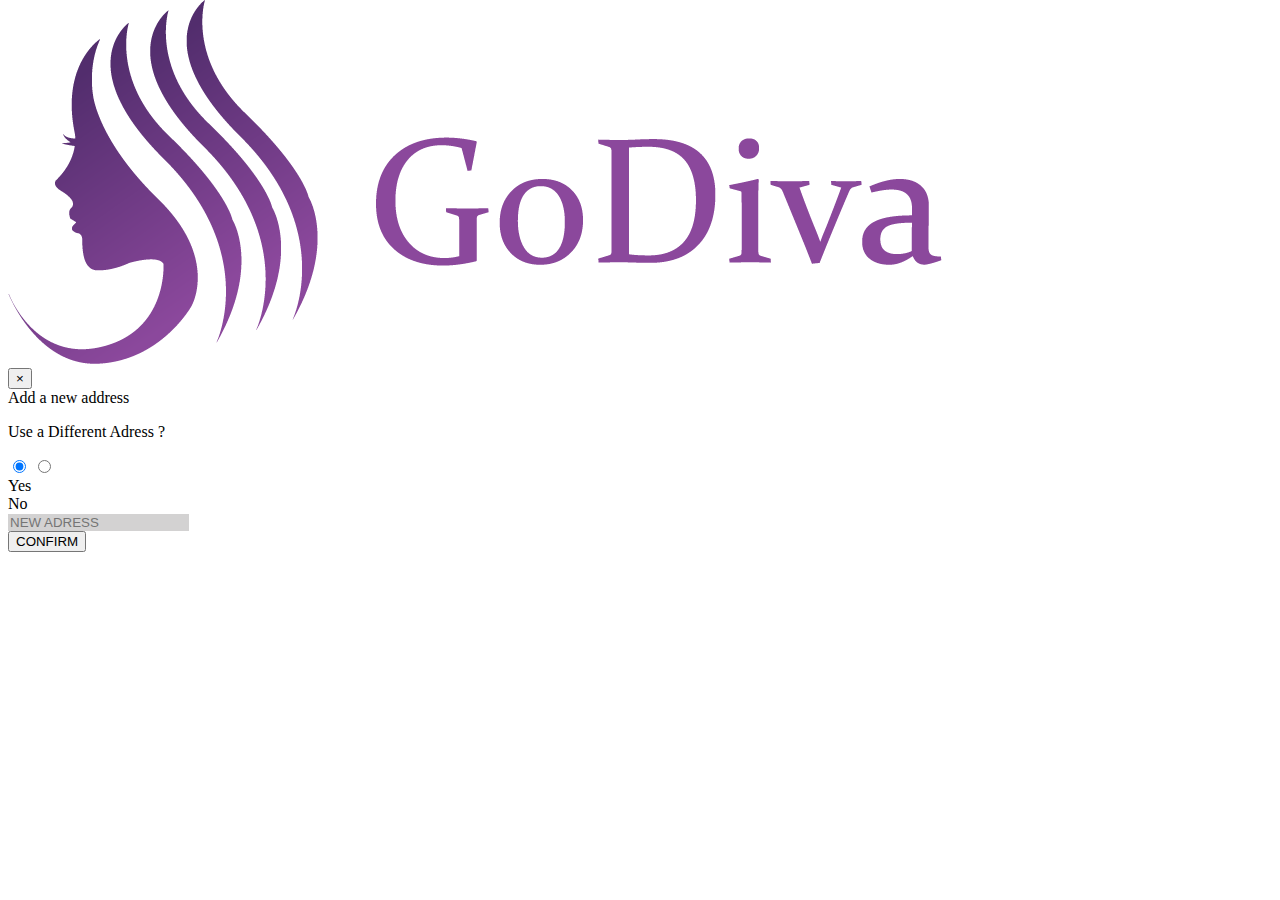
<file: index.html>
<!DOCTYPE html>
<html lang="en">
<head>
    <meta charset="UTF-8">
    <meta http-equiv="X-UA-Compatible" content="IE=edge">
    <meta name="viewport" content="width=device-width, initial-scale=1.0">
    <link rel="stylesheet" href="style.css">
    <title>Document</title>
</head>
<body>

    <div class="background">
        <div class="container">
          <div class="screen">
            <div class="screen-header">
              <div class="screen-header-left">
                <img src="logo.png" alt="">
              </div>
              <div class="screen-header-right">
                <BUTTon id="cancel">×</BUTTon>
              </div>
            </div>
            <div class="screen-body">
              <div class="screen-body-item left">
                <div class="app-title">
                  <span>Add a new address</span>
                </div>
                
              </div>
              <div class="screen-body-item">
                <div class="app-form">
                    
               <form action="">
                <p>Use a Different Adress ?</p>
                
                

                <div class="wrapper">
                  <input type="radio" name="select" id="option-1" checked>
                  <input type="radio" name="select" id="option-2">
                  <label for="option-1" class="option option-1">
                    <div class="dot"></div>
                    <span id="stu">Yes</span>
                  </label>
                  <label for="option-2" class="option option-2">
                    <div class="dot"></div>
                    <span id="teach">No</span>
                  </label>
                </div>
                  
                  <div class="app-form-group">
                    <input class="app-form-control" placeholder="NEW ADRESS">
                  </div>
                  
                 
                
                  <div class="app-form-group buttons">
                    <button class="app-form-button">CONFIRM</button>
                  </div>
                </form>
                </div>
              </div>
            </div>
          </div>
         
        </div>
      </div>






    
</body>
</html>
</file>
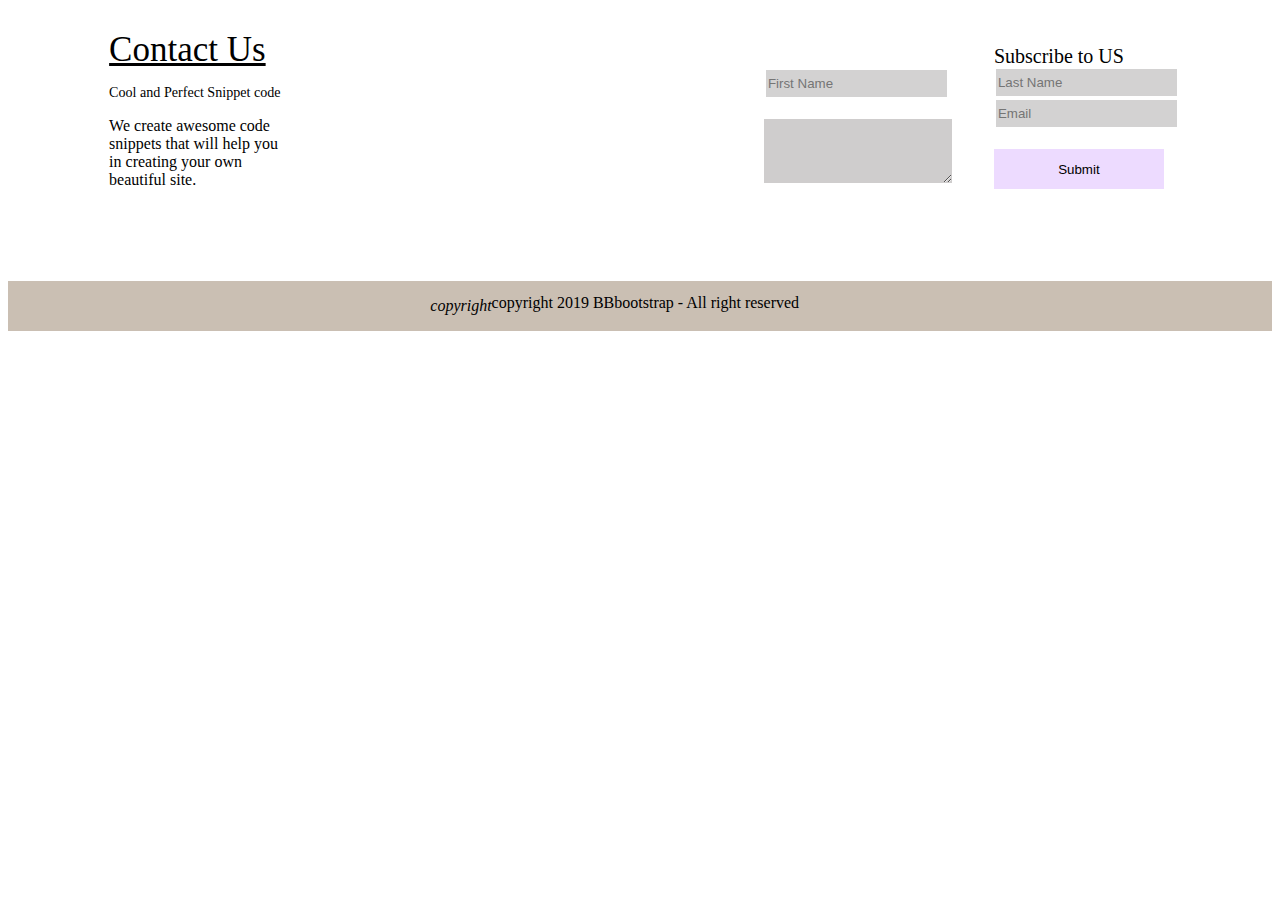
<file: footer.html>
<!DOCTYPE html>
<html lang="en">
<head>
    <meta charset="UTF-8">
    <meta http-equiv="X-UA-Compatible" content="IE=edge">
    <meta name="viewport" content="width=device-width, initial-scale=1.0">
    <link rel="stylesheet" href="style.css">
    <title>Document</title>

</head>
<body>
    

    <footer>
        <div id="container">
            <div id="part1">
                <div id="companyinfo"> <a id="sitelink" href="#"  style="color: black;">Contact Us</a>
                    <p id="title" style="color: black;">Cool and Perfect Snippet code</p>
                    <p id="detail" style="color: black;">We create awesome code snippets that will help you in creating your own beautiful site. </p>
                </div>
                <div id="explore">
                </div>
                <div id="visit">
    
    
                </div>
                <div id="legal">
                  
                </div>
                <div id="subscribe">
                    <p id="txt4" style="color: black;">Subscribe to US</p>
                    <form>
                        <div id="Message">
                            <input id="email" type="email" placeholder="First Name">
                            <br>
                            <textarea rows="4" cols="21" name="comment"></textarea>
                        </div>
                        <div id="information">
                            <input id="email" type="email" placeholder="Last Name">
                            <input id="email" type="email" placeholder="Email">
                            <input id="Submit" type="submit" value="Submit" style="background-color: #EDDBFF;">
                        </div>
                    </form>
                    <a class="waves-effect waves-light btn"></a>
                </div>
            </div>
            <div id="part2">
                <p id="txt6"  style="color: black; text-align: center;" > <i class="material-icons tiny"> copyright</i>copyright 2019 BBbootstrap - All right reserved</p>
            </div>
        </div>
    </footer>
    
    
    












</body>
</html>
</file>
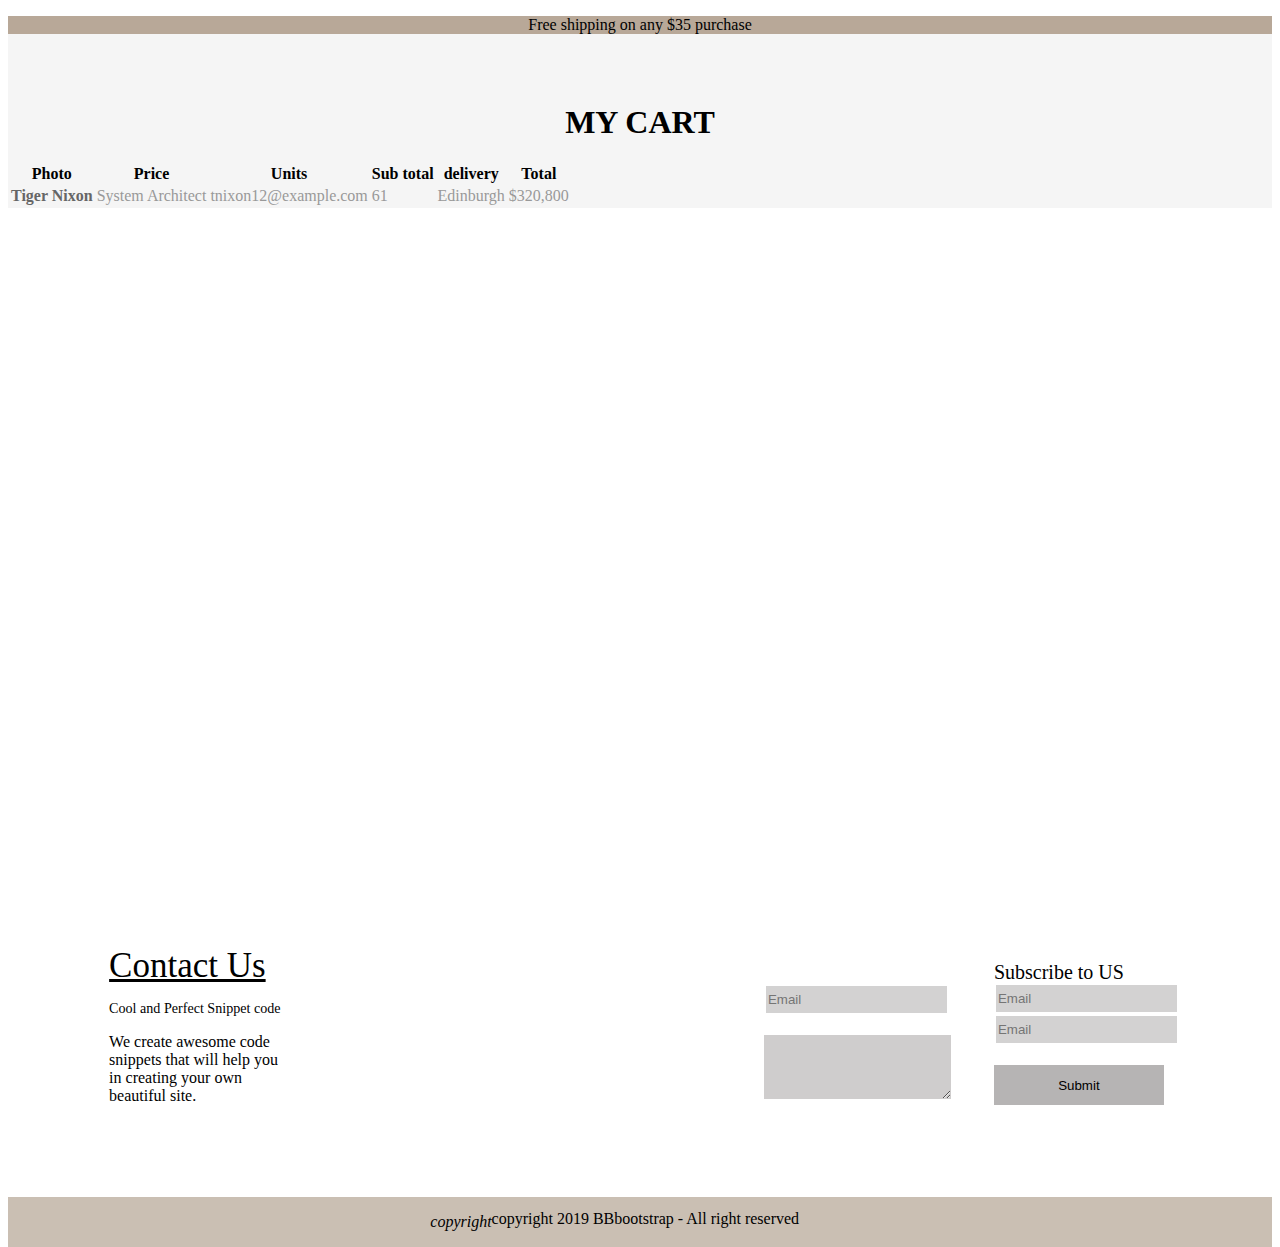
<file: myCartPage.html>
<!DOCTYPE html>
<html lang="en">
<head>
    <meta charset="UTF-8">
    <meta http-equiv="X-UA-Compatible" content="IE=edge">
    <meta name="viewport" content="width=device-width, initial-scale=1.0">
    <!-- CSS only -->
<link href="https://cdn.jsdelivr.net/npm/bootstrap@5.1.3/dist/css/bootstrap.min.css" rel="stylesheet" integrity="sha384-1BmE4kWBq78iYhFldvKuhfTAU6auU8tT94WrHftjDbrCEXSU1oBoqyl2QvZ6jIW3" crossorigin="anonymous">
    <link rel="stylesheet" href="style.css">
    <title>Document</title>
</head>
<body>
    

    <section class="intro">
        
        <div class="gradient-custom-1 h-100">
            <div class="firstdiv">
                <p>Free shipping on any $35 purchase</p>
            </div>
            <h1 style="text-align: center; margin-top: 70px;">MY CART <i class="fa-solid fa-cart-shopping-fast"></i></h1>

          <div class="mask d-flex align-items-center h-100">
              
            <div class="container">
              <div class="row justify-content-center">
                <div class="col-12">
                  <div class="table-responsive bg-white">
                    <table class="table mb-0">
                      <thead>
                        <tr>
                          <th scope="col">Photo</th>
                          <th scope="col">Price</th>
                          <th scope="col">Units</th>
                          <th scope="col">Sub total</th>
                          <th scope="col">delivery</th>
                          <th scope="col">Total</th>
                        </tr>
                      </thead>
                      <tbody>
                        <tr>
                          <th scope="row" style="color: #666666;">Tiger Nixon</th>
                          <td>System Architect</td>
                          <td>tnixon12@example.com</td>
                          <td>61</td>
                          <td>Edinburgh</td>
                          <td>$320,800</td>
                        </tr>


                      </tbody>
                    </table>
                  </div>
                </div>
              </div>
            </div>
          </div>
        </div>
      </section>

      <footer>
        <div id="container">
            <div id="part1">
                <div id="companyinfo"> <a id="sitelink" href="#"  style="color: black;">Contact Us</a>
                    <p id="title" style="color: black;">Cool and Perfect Snippet code</p>
                    <p id="detail" style="color: black;">We create awesome code snippets that will help you in creating your own beautiful site. </p>
                </div>
                <div id="explore">
                </div>
                <div id="visit">
    
    
                </div>
                <div id="legal">
                  
                </div>
                <div id="subscribe">
                    <p id="txt4" style="color: black;">Subscribe to US</p>
                    <form> <div id="Message"> <input id="email" type="email" placeholder="Email"> <br> <textarea rows="4" cols="21" name="comment"> </textarea> </div> <div id="information"> <input id="email" type="email" placeholder="Email"> <input id="email" type="email" placeholder="Email">  <input id="Submit" type="submit" value="Submit" ></div> </form> <a class="waves-effect waves-light btn"></a>
                </div>
            </div>
            <div id="part2">
                <p id="txt6"  style="color: black; text-align: center;" ><i class="material-icons tiny"> copyright</i>copyright 2019 BBbootstrap - All right reserved</p>
            </div>
        </div>
    </footer>

</body>
</html>
</file>
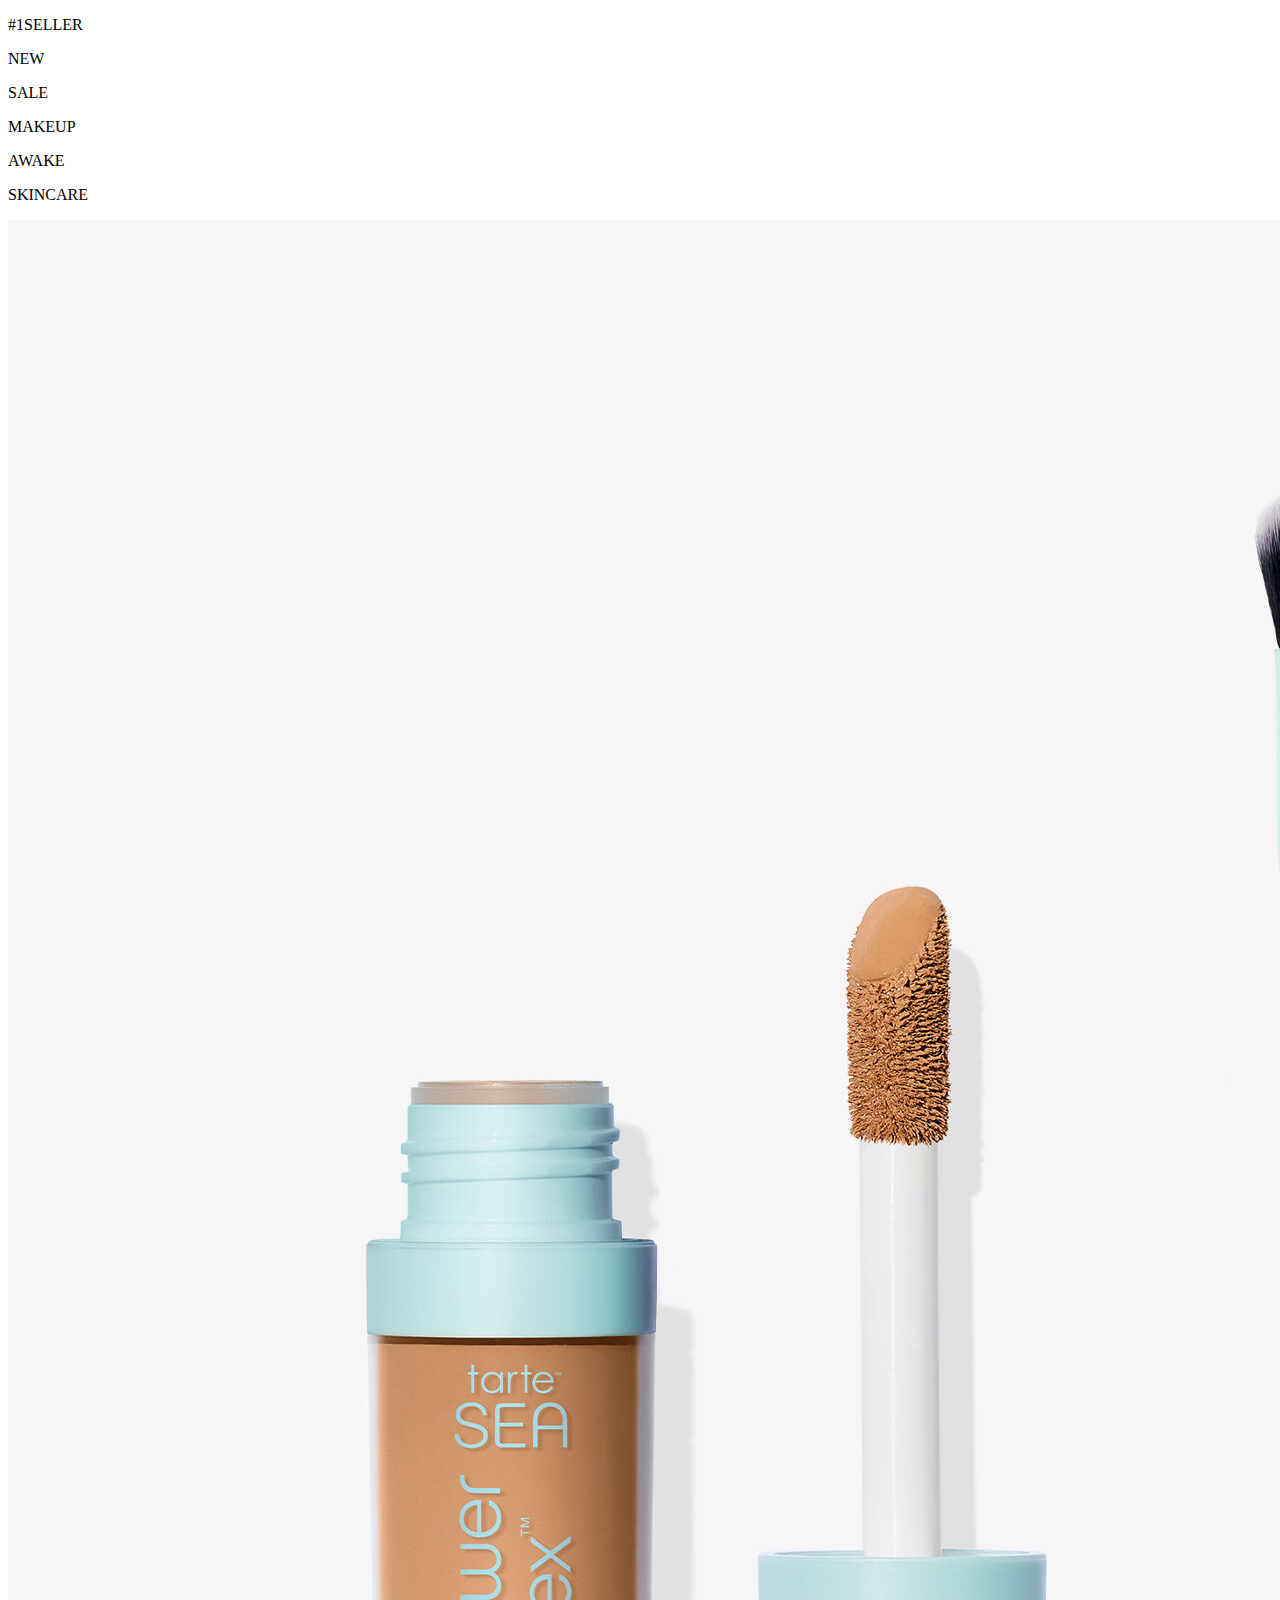
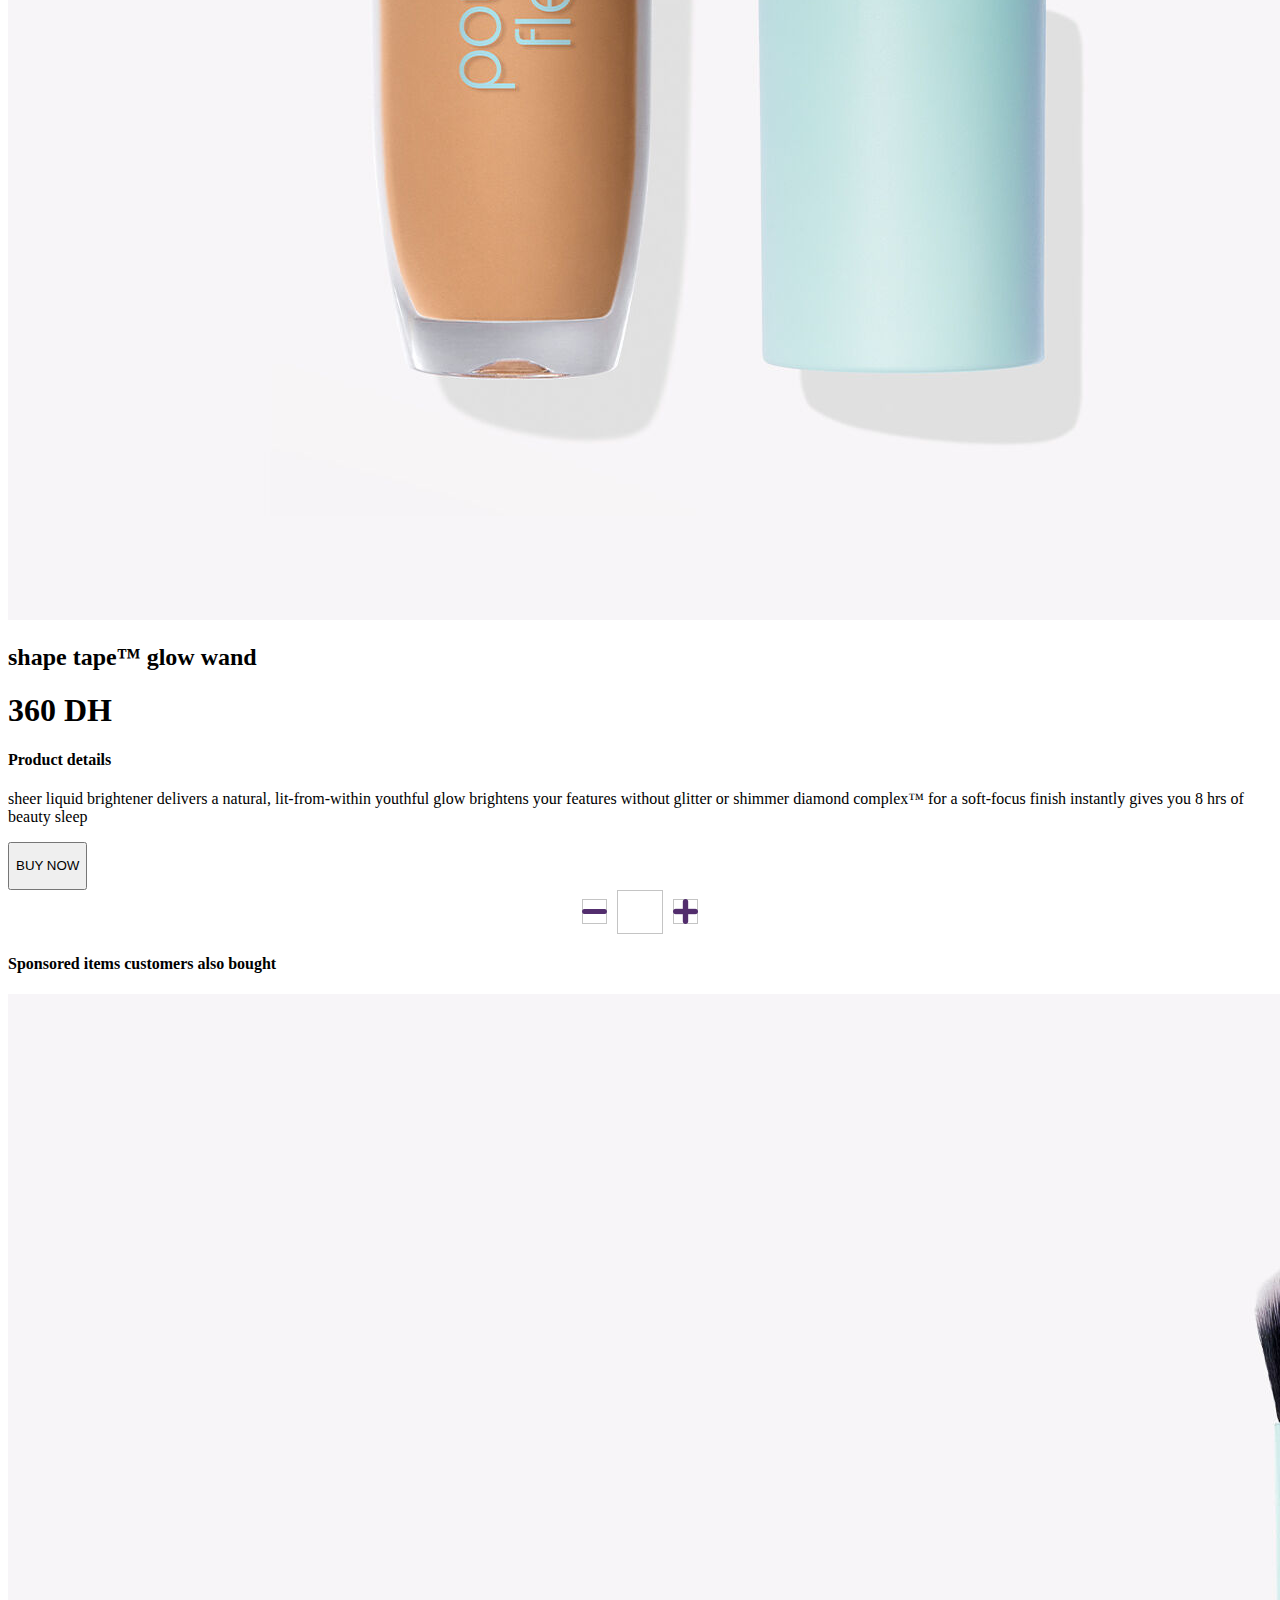
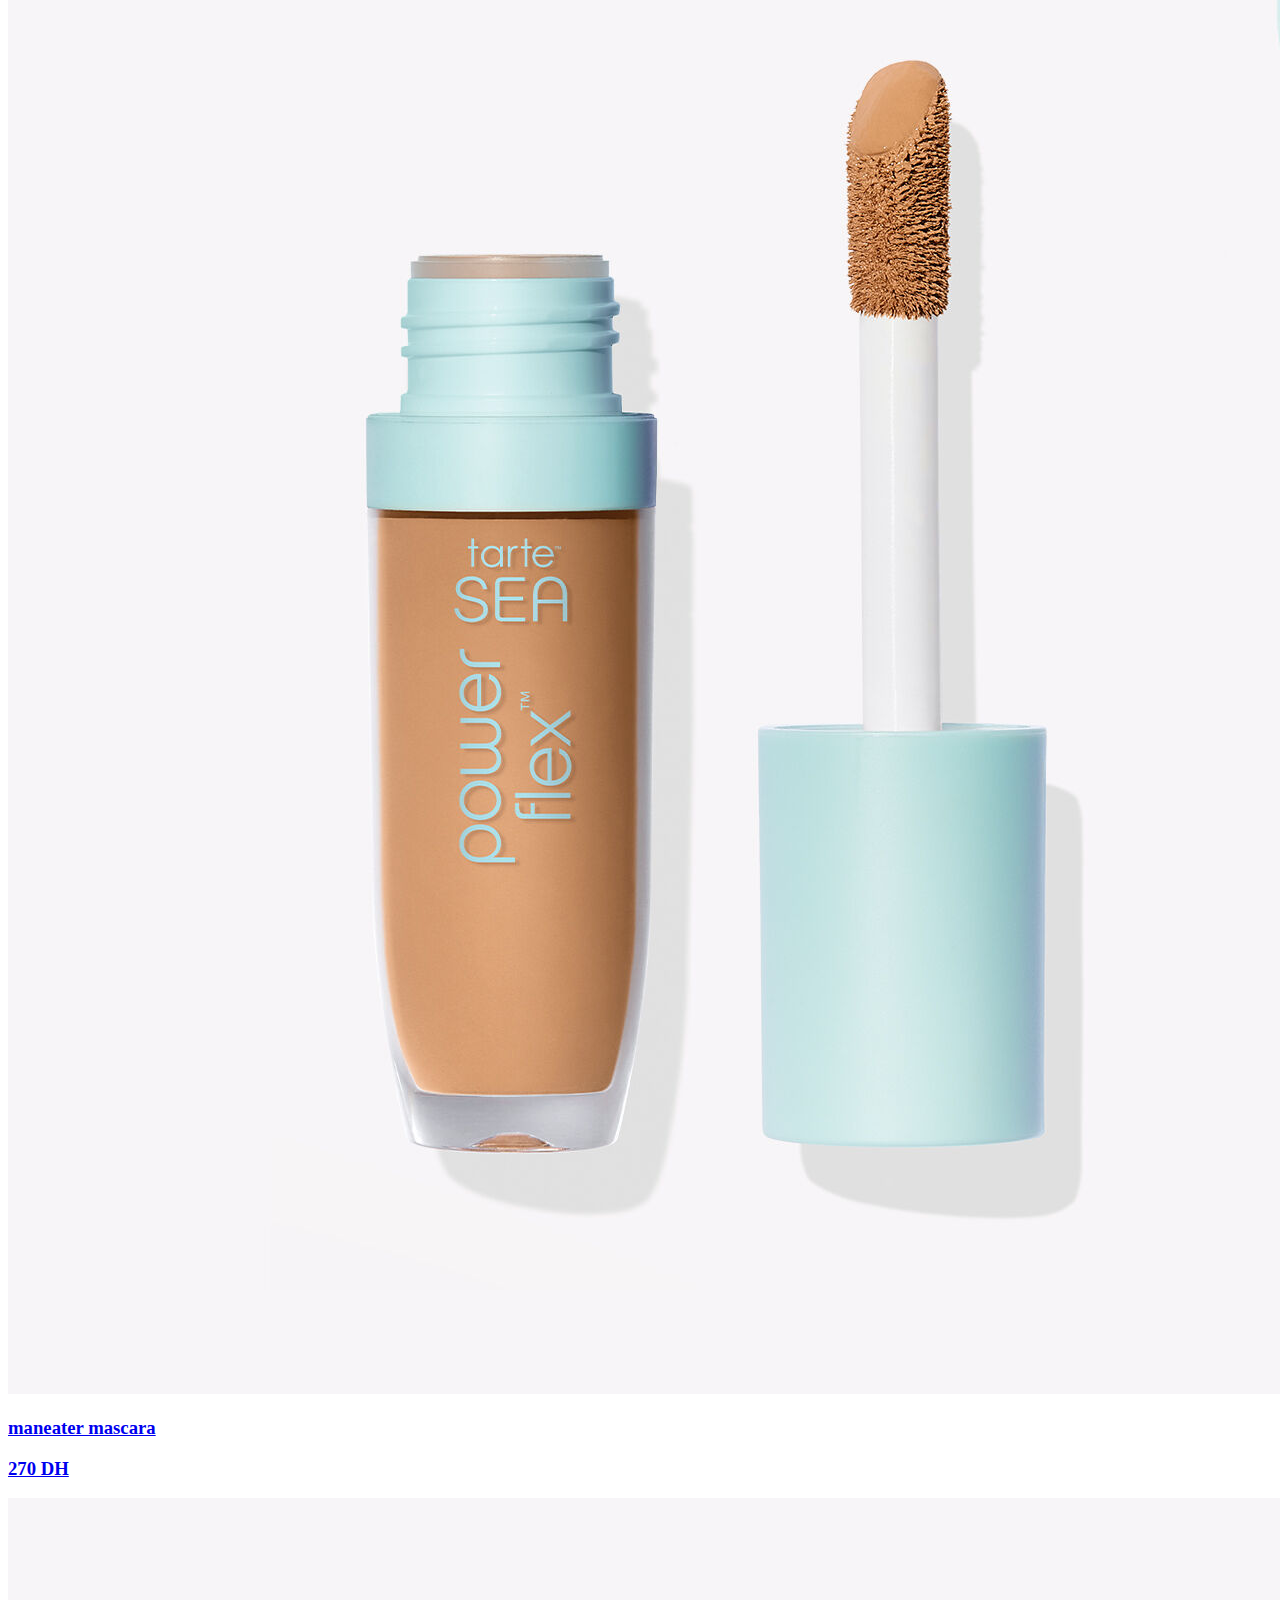
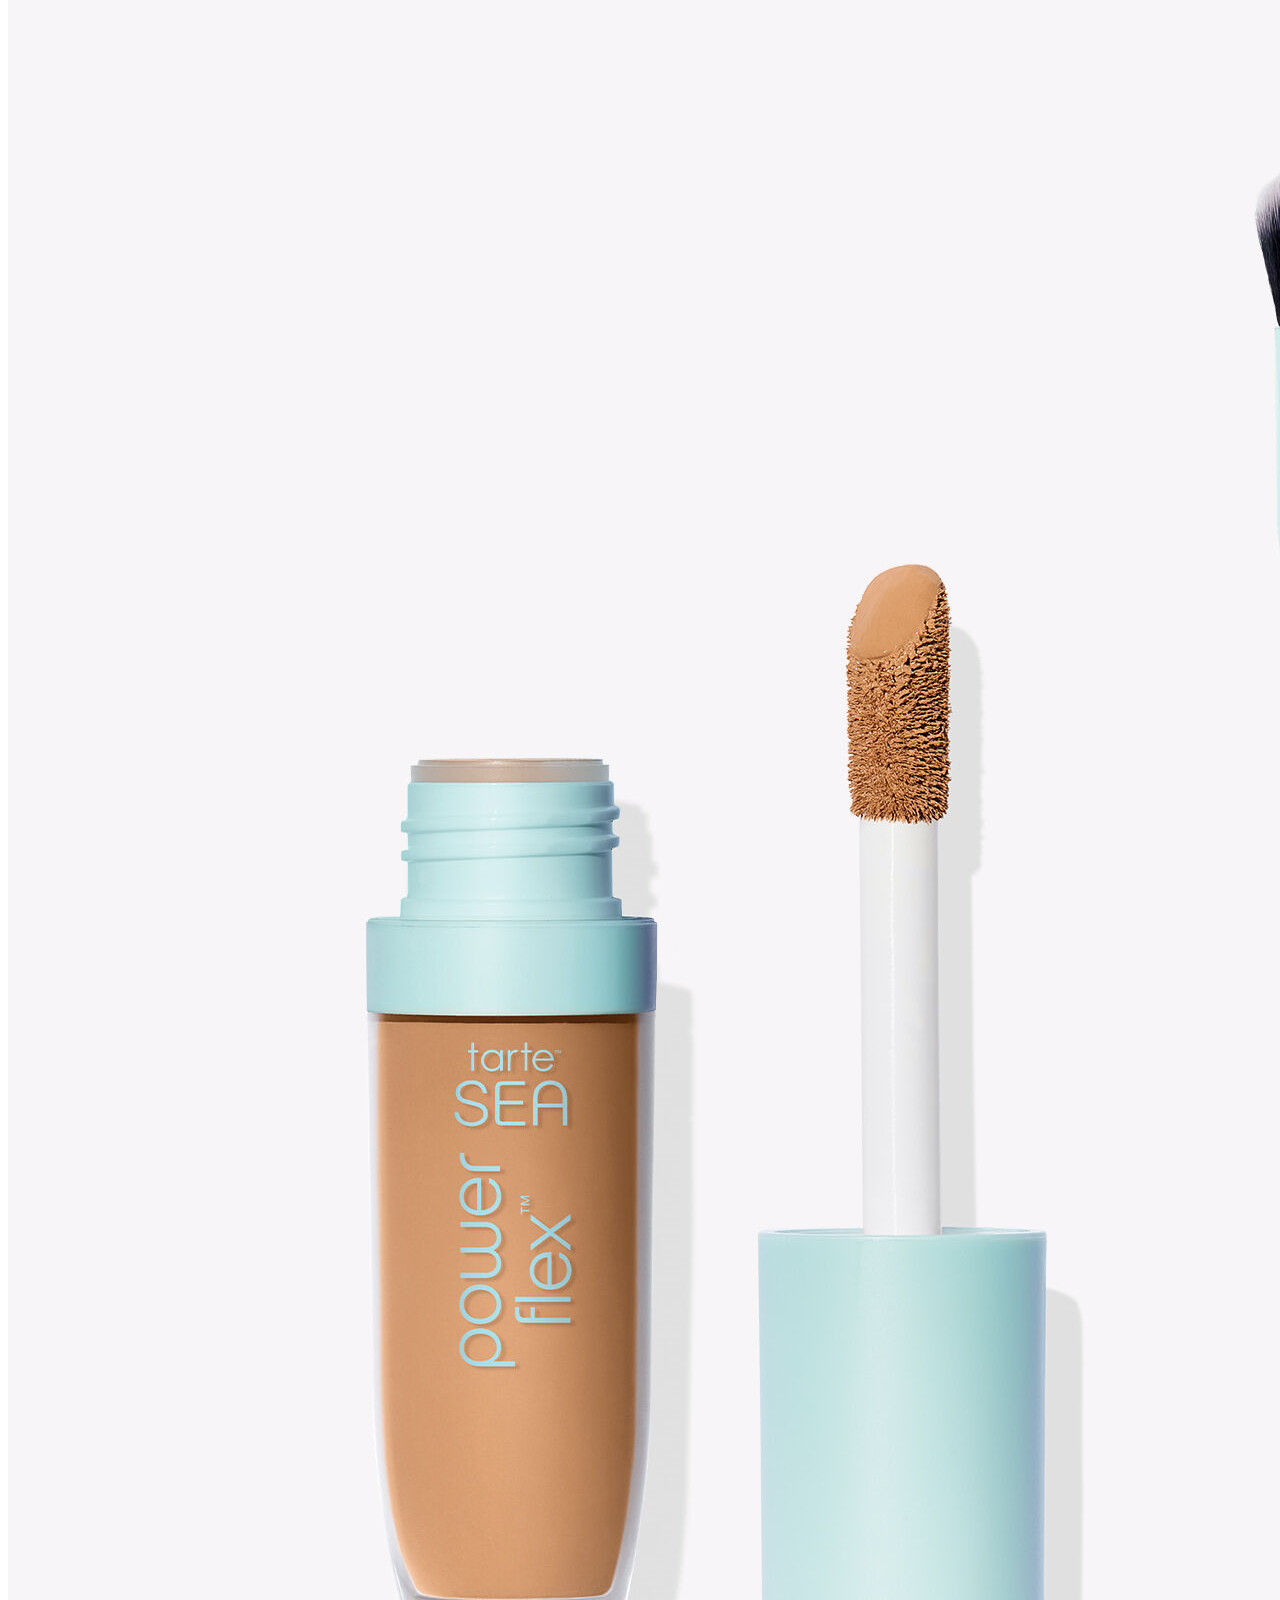
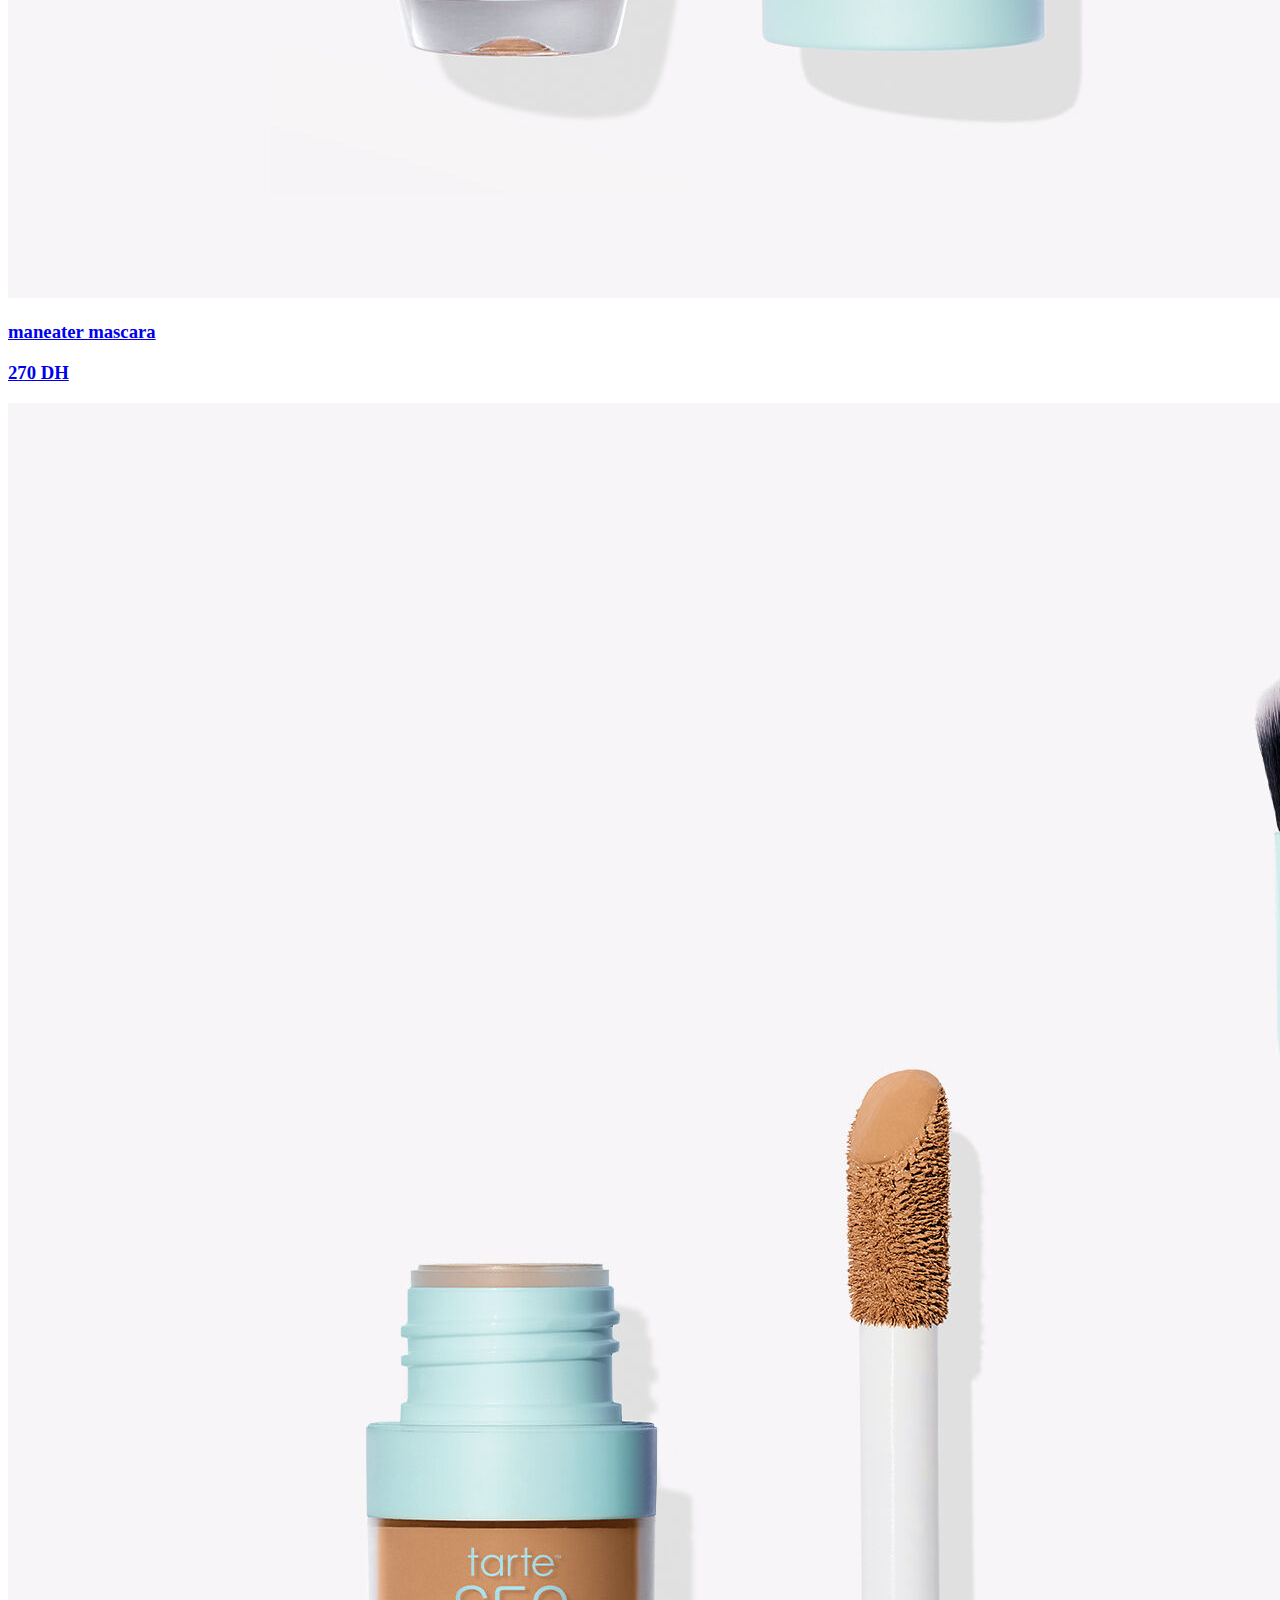
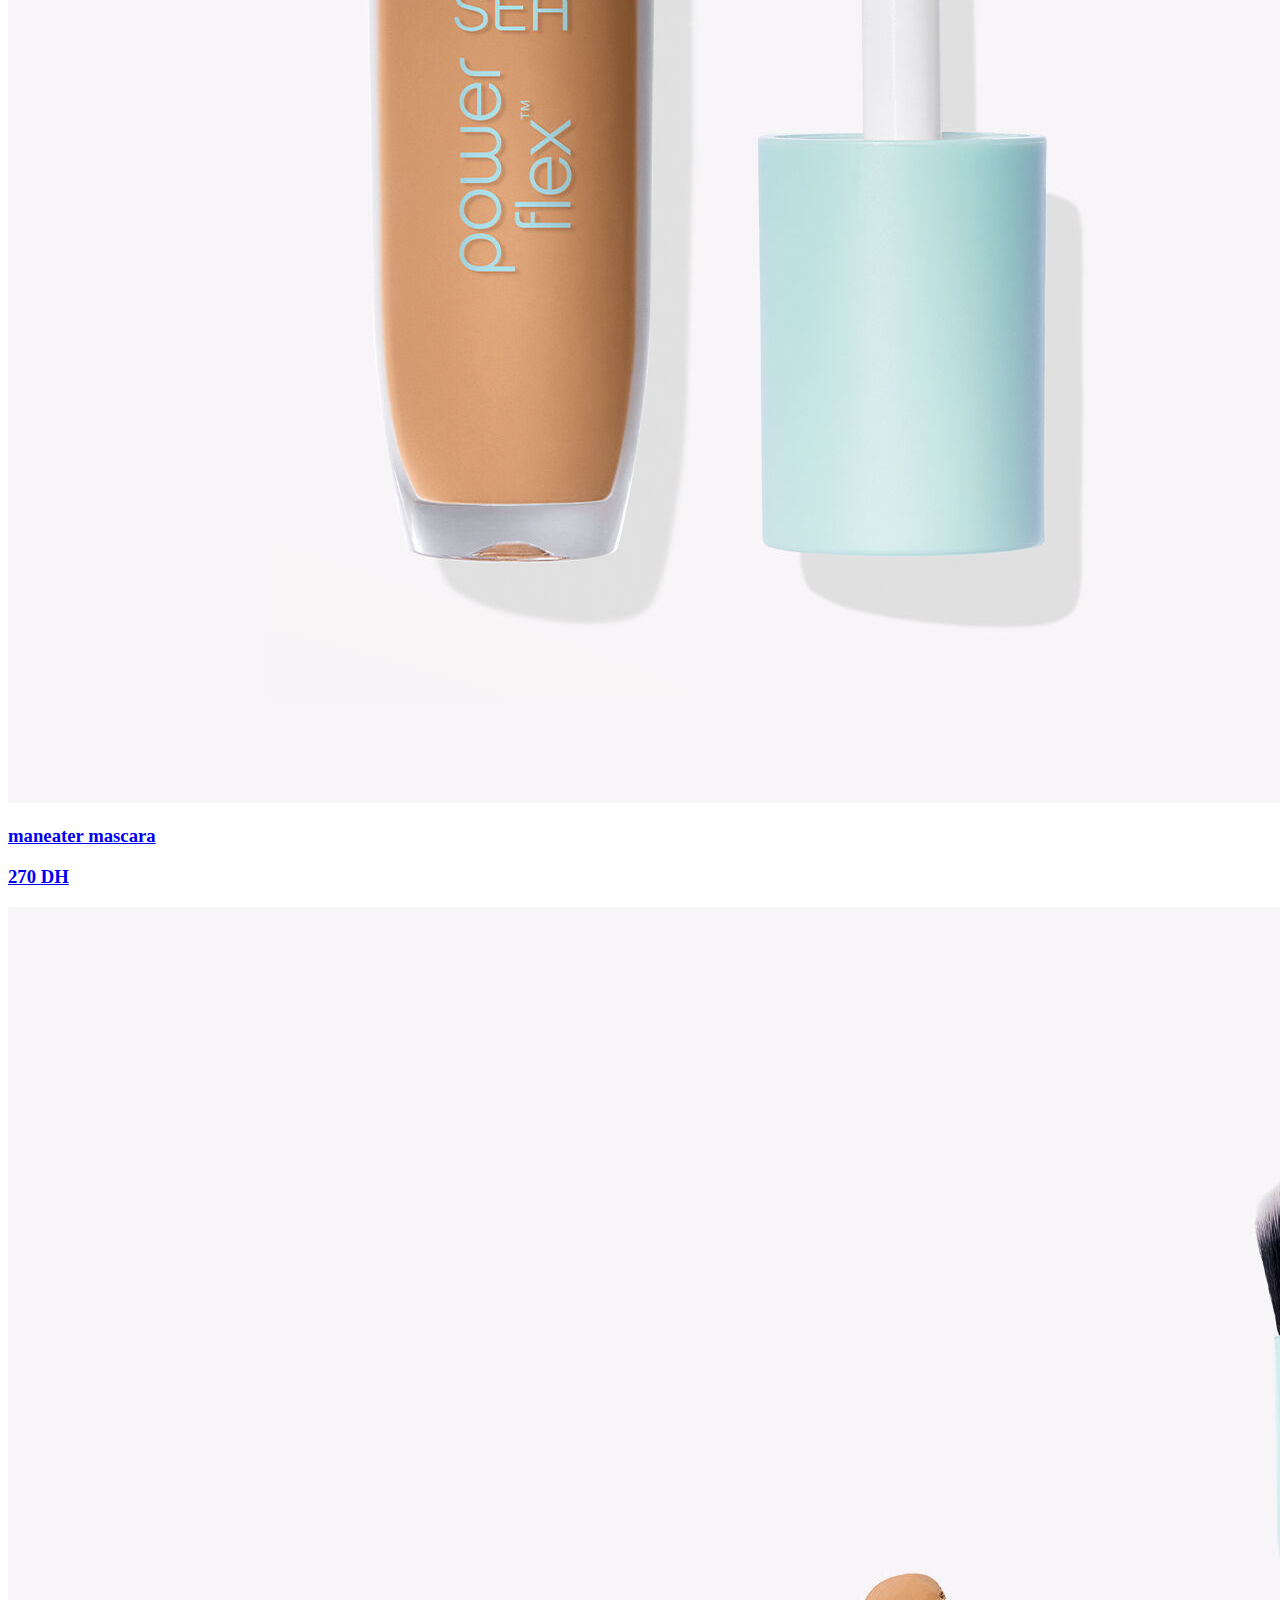
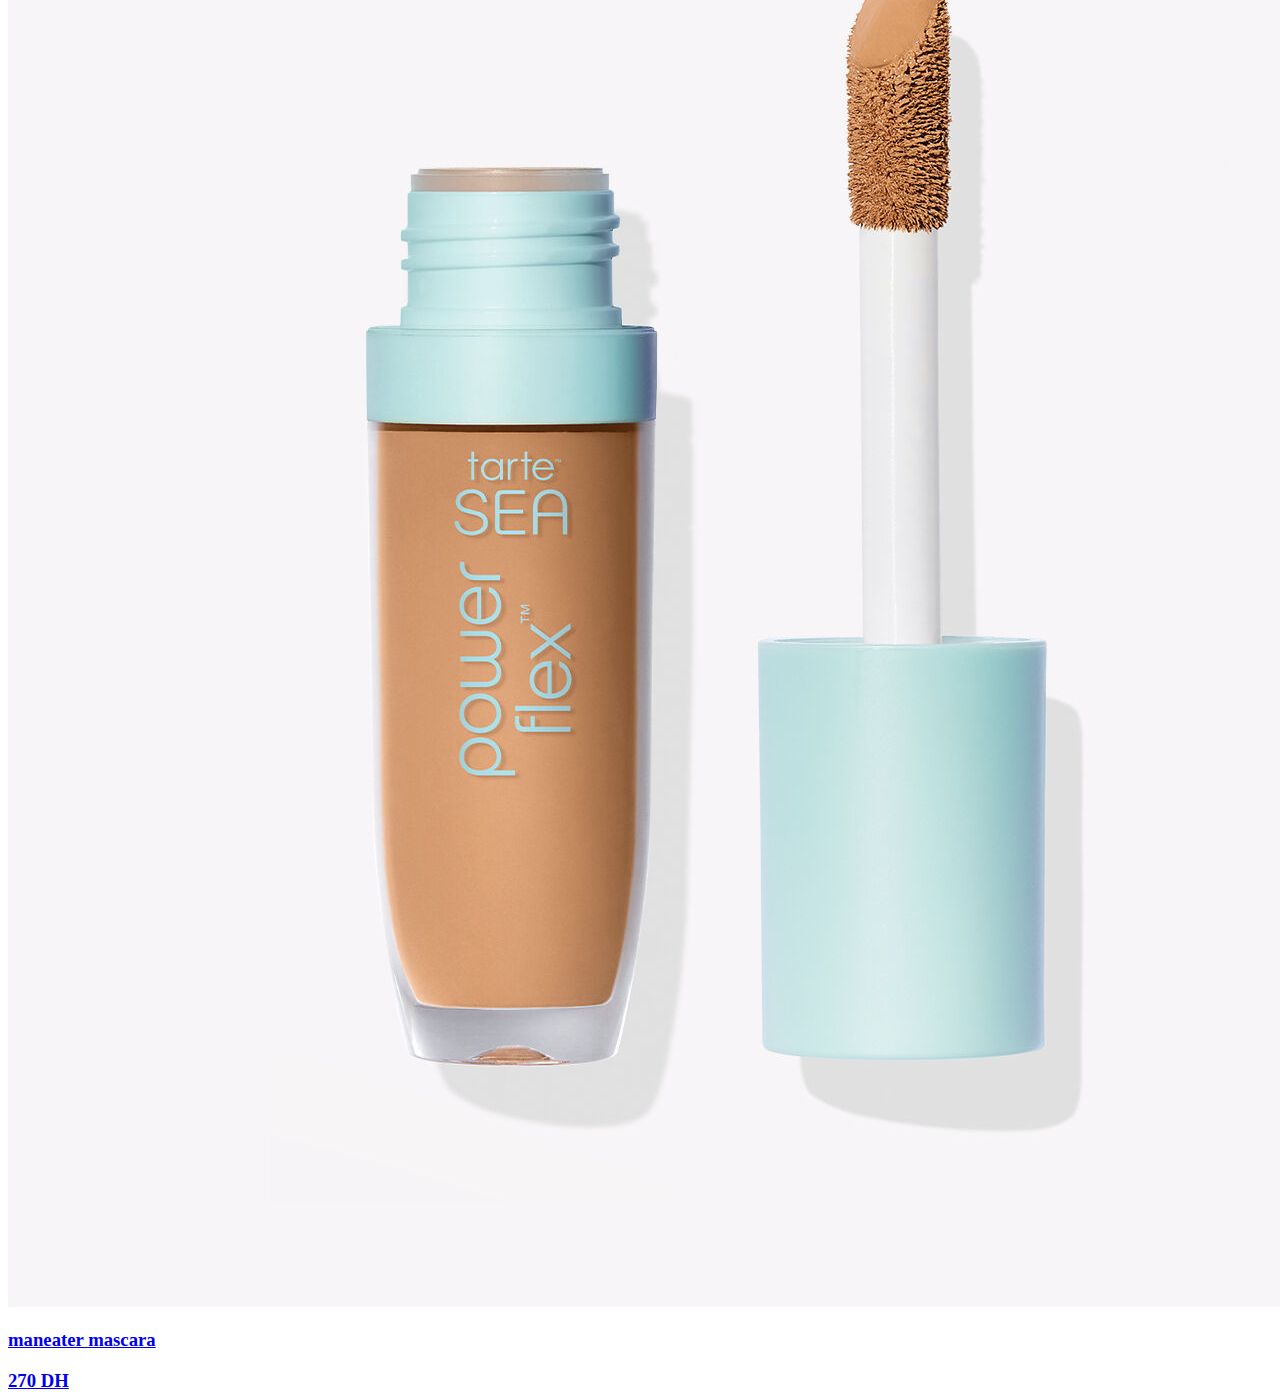
<file: product-details.html>
<!DOCTYPE html>
<html lang="en">
<head>
    <meta charset="UTF-8">
    <meta http-equiv="X-UA-Compatible" content="IE=edge">
    <meta name="viewport" content="width=device-width, initial-scale=1.0">
    <title>Document</title>
    <link rel="stylesheet" href="style.css">
</head>
<body>
    <div class="category-list">
        <p>#1SELLER</p>
        <p>NEW</p>
        <p>SALE</p>
        <p>MAKEUP</p>
        <p>AWAKE</p>
        <p>SKINCARE</p>
    </div>
    <div class="product-details">
        <img src="images/t.jpg" id="product-image">
        <div id="lable-area">
            <h2>shape tape™ glow wand</h2>
            <h1>360 DH</h1>
            <h4>Product details</h4>
            <p id="dt">sheer liquid brightener
                delivers a natural, lit-from-within youthful glow
                brightens your features without glitter or shimmer
                diamond complex™ for a soft-focus finish
                instantly gives you 8 hrs of beauty sleep</p>
                <div class="buy-part">
                    <button class="buy-button"><p>BUY NOW</p></button>
                    <div class="control-part">
                        <button class="num-control"><img src="/images/minus.png"></button>
                        <input type="text" id="unics-num">
                        <button class="num-control"><img src="/images/plus.png"></button>
                    </div>
                </div>
        </div>
    </div>
    <div id="other-products">
        <h4>Sponsored items customers also bought</h4>
        <div id="recomanded-products">
            <a href="#" class="recomanded-products">
                <img src="/images/t.jpg">
                <h3>maneater mascara</h3>
                <h3>270 DH</h3>
            </a>
            <a href="#" class="recomanded-products">
                <img src="/images/t.jpg">
                <h3>maneater mascara</h3>
                <h3>270 DH</h3>
            </a>
            <a href="#" class="recomanded-products">
                <img src="/images/t.jpg">
                <h3>maneater mascara</h3>
                <h3>270 DH</h3>
            </a>
            <a href="#" class="recomanded-products">
                <img src="/images/t.jpg">
                <h3>maneater mascara</h3>
                <h3>270 DH</h3>
            </a>

        </div>
    </div>
</body>
</html>
</file>
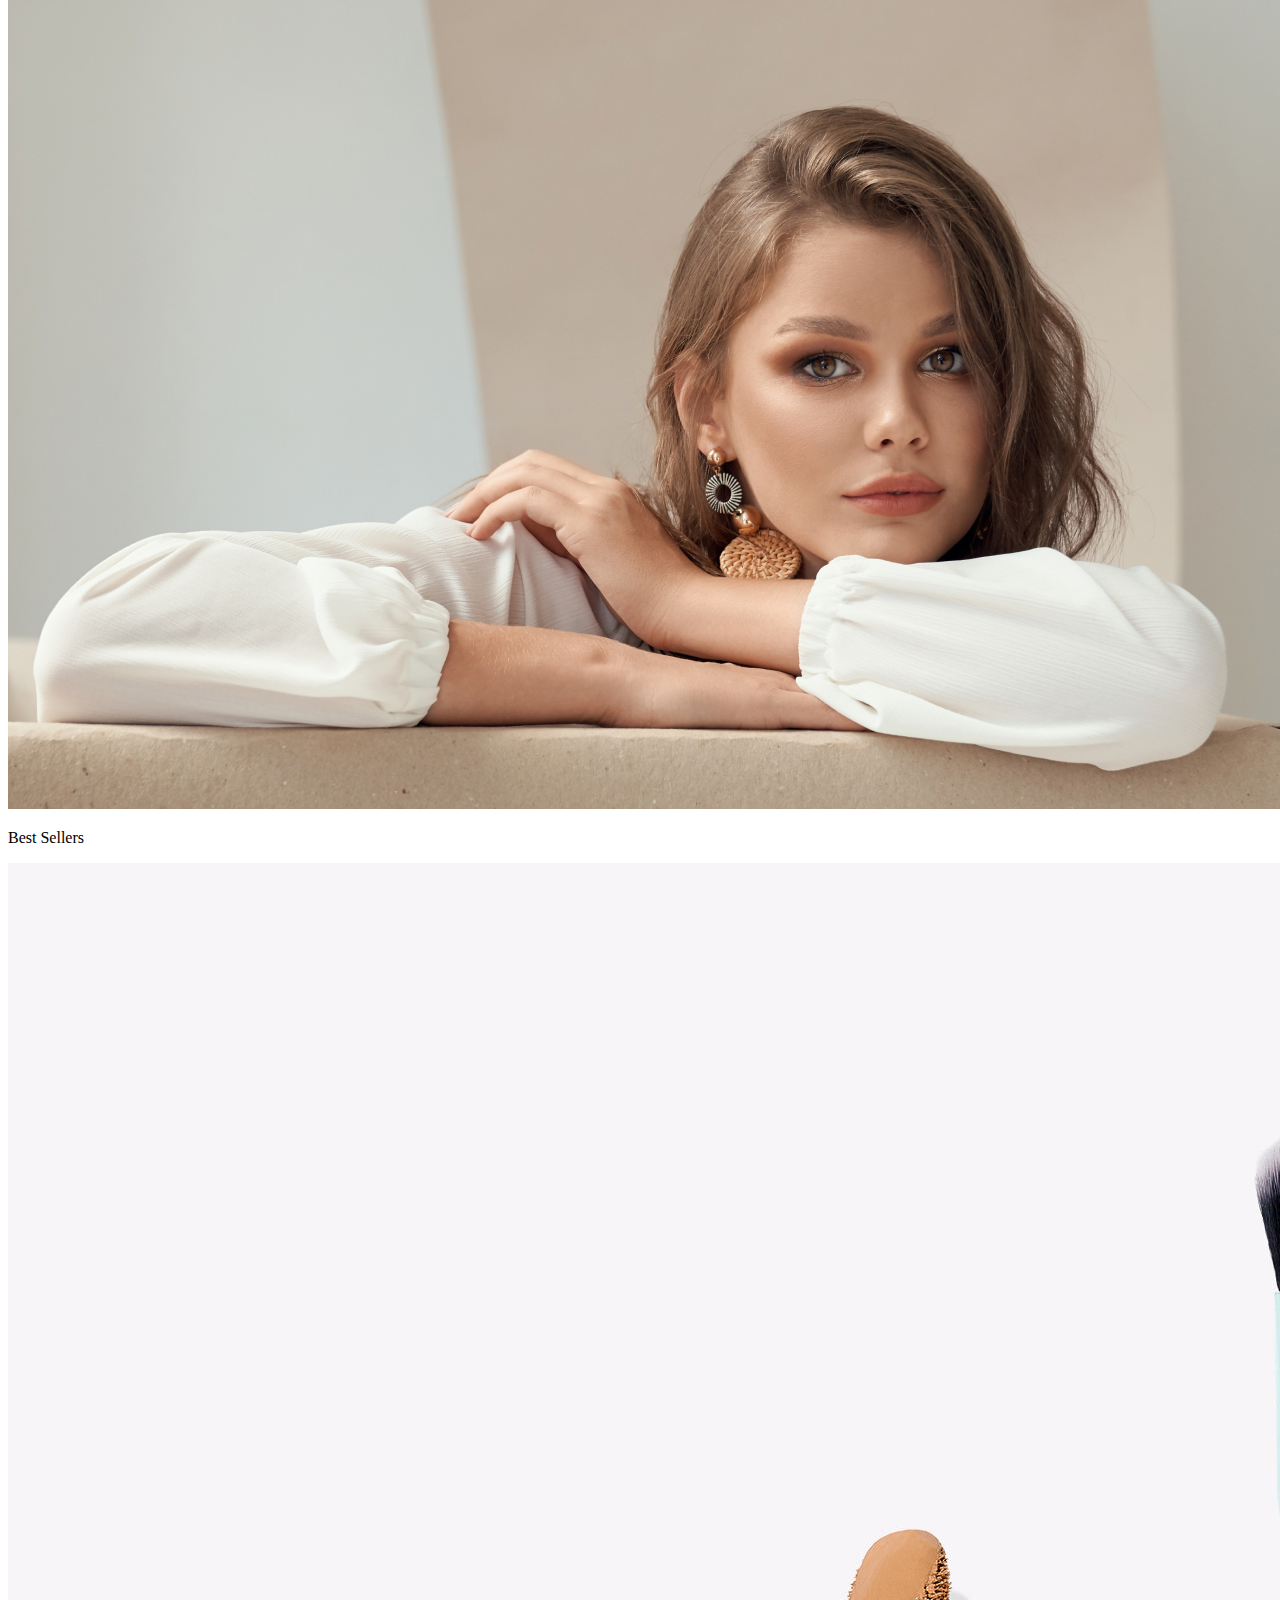
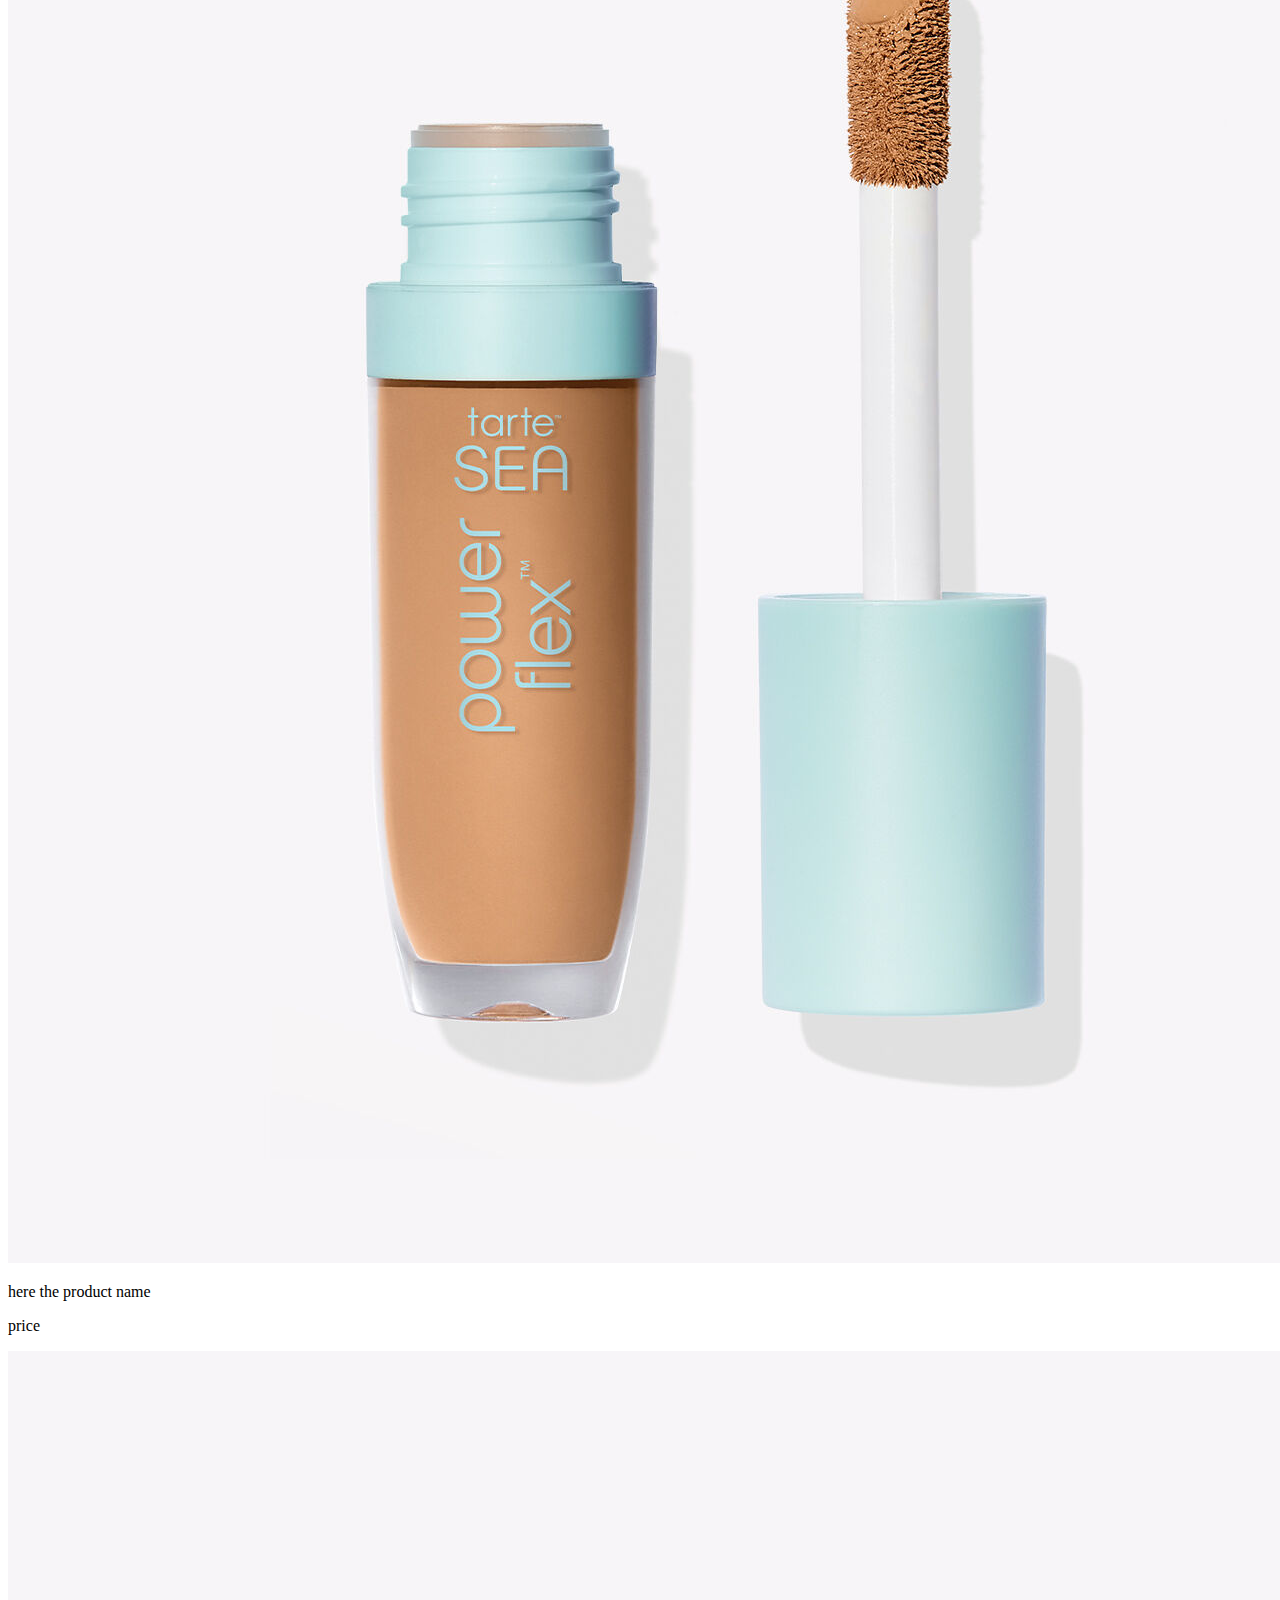
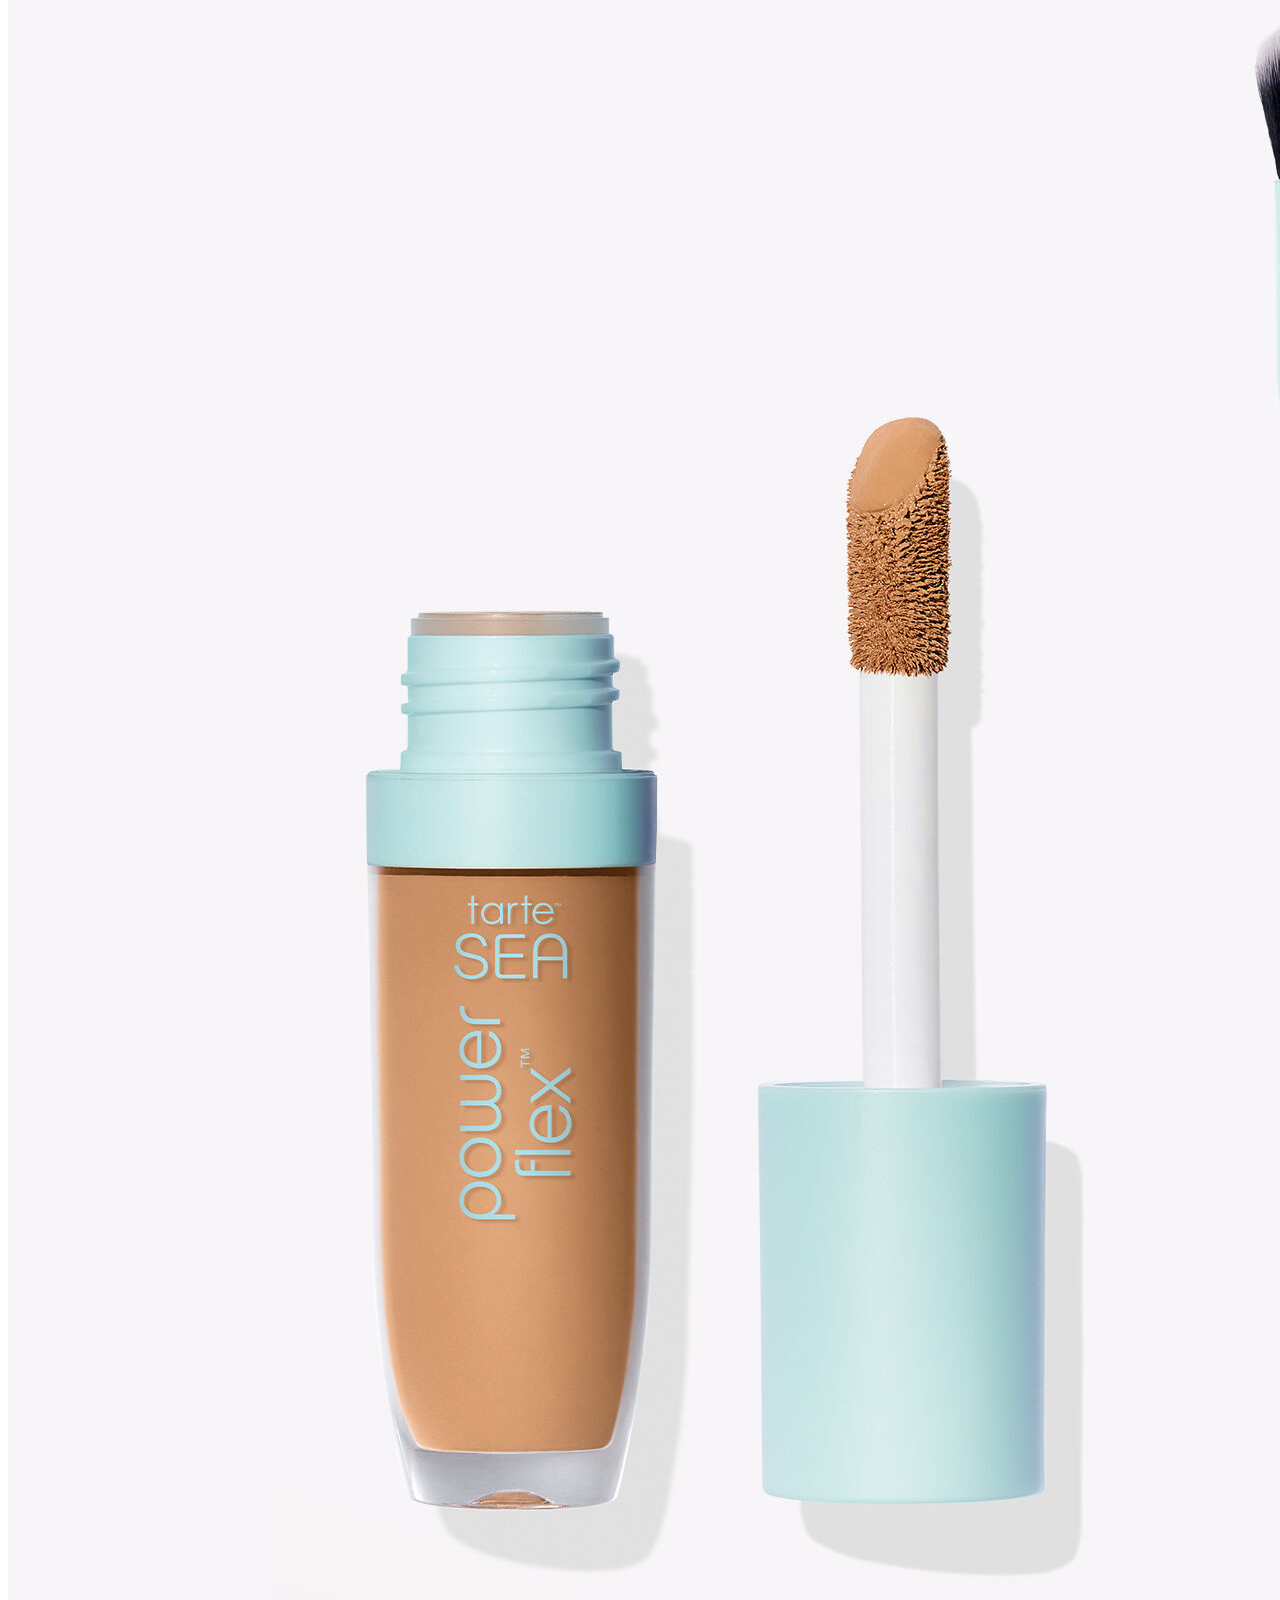
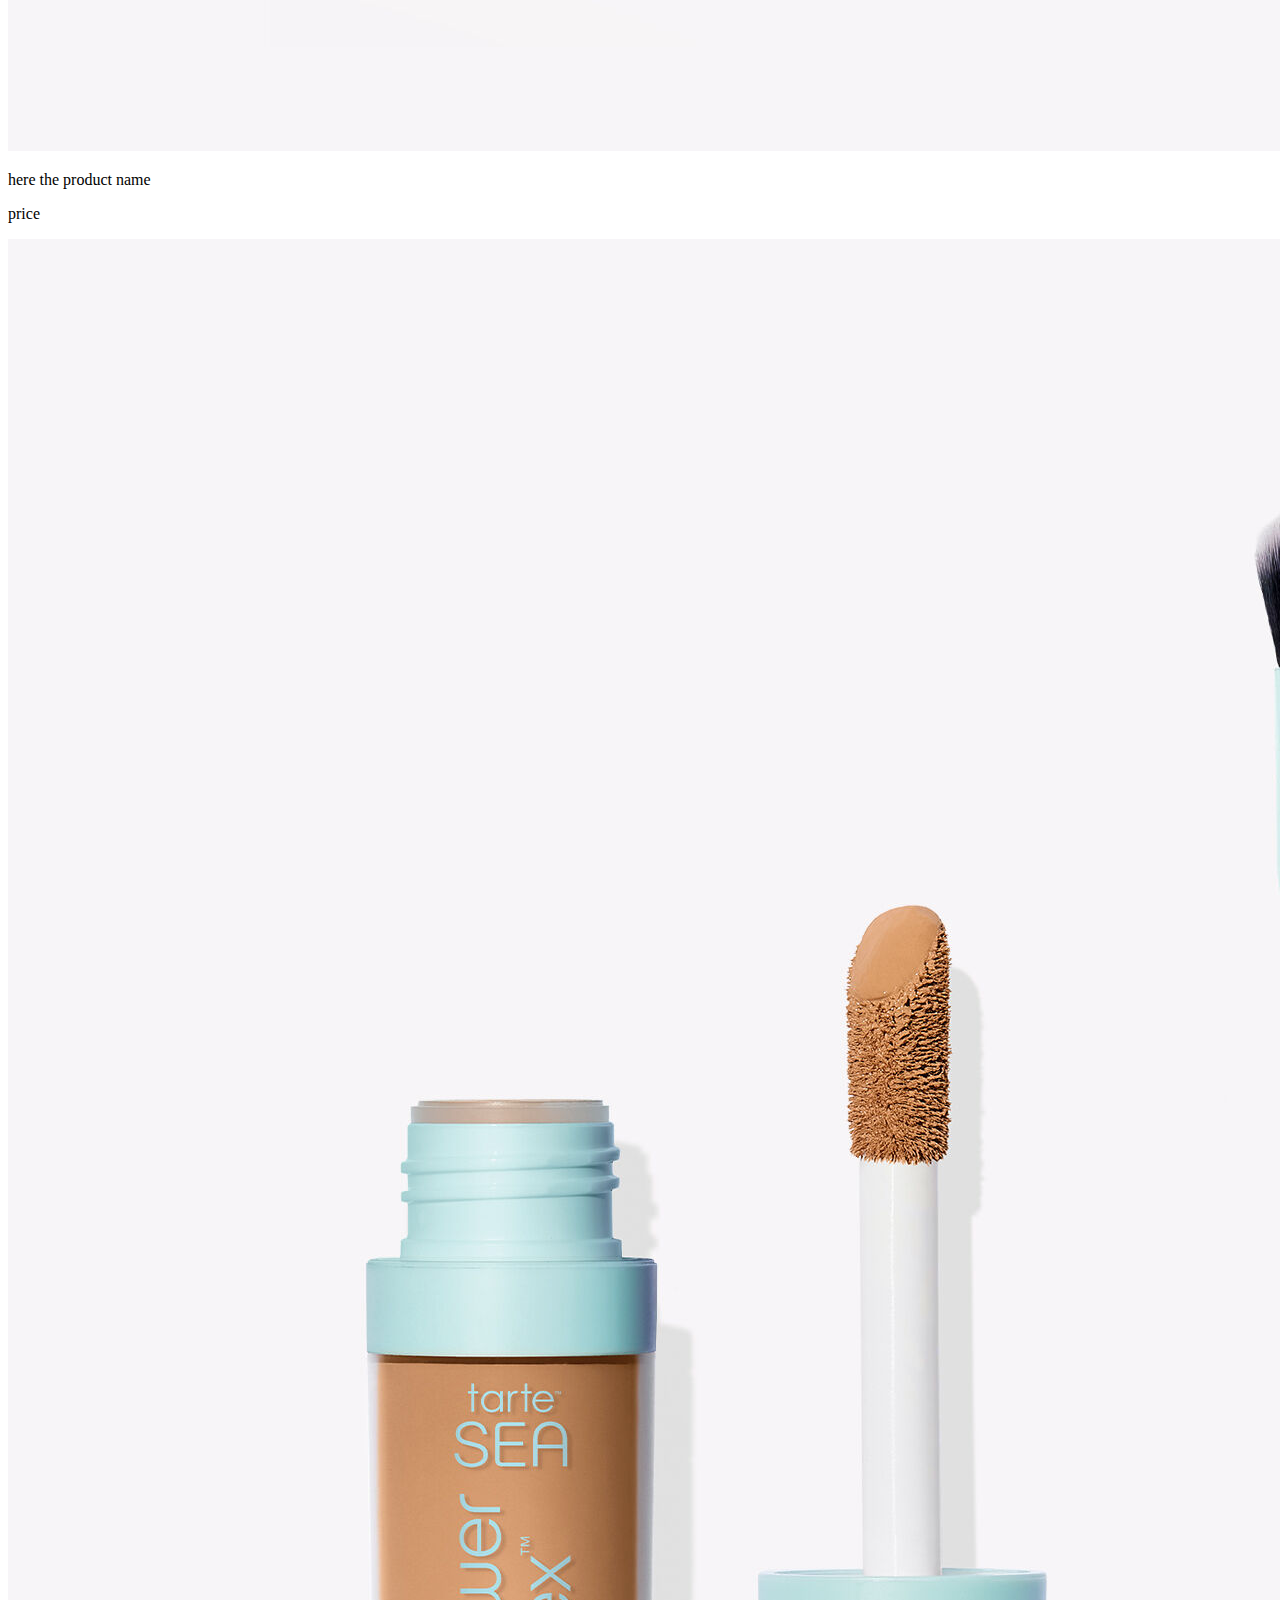
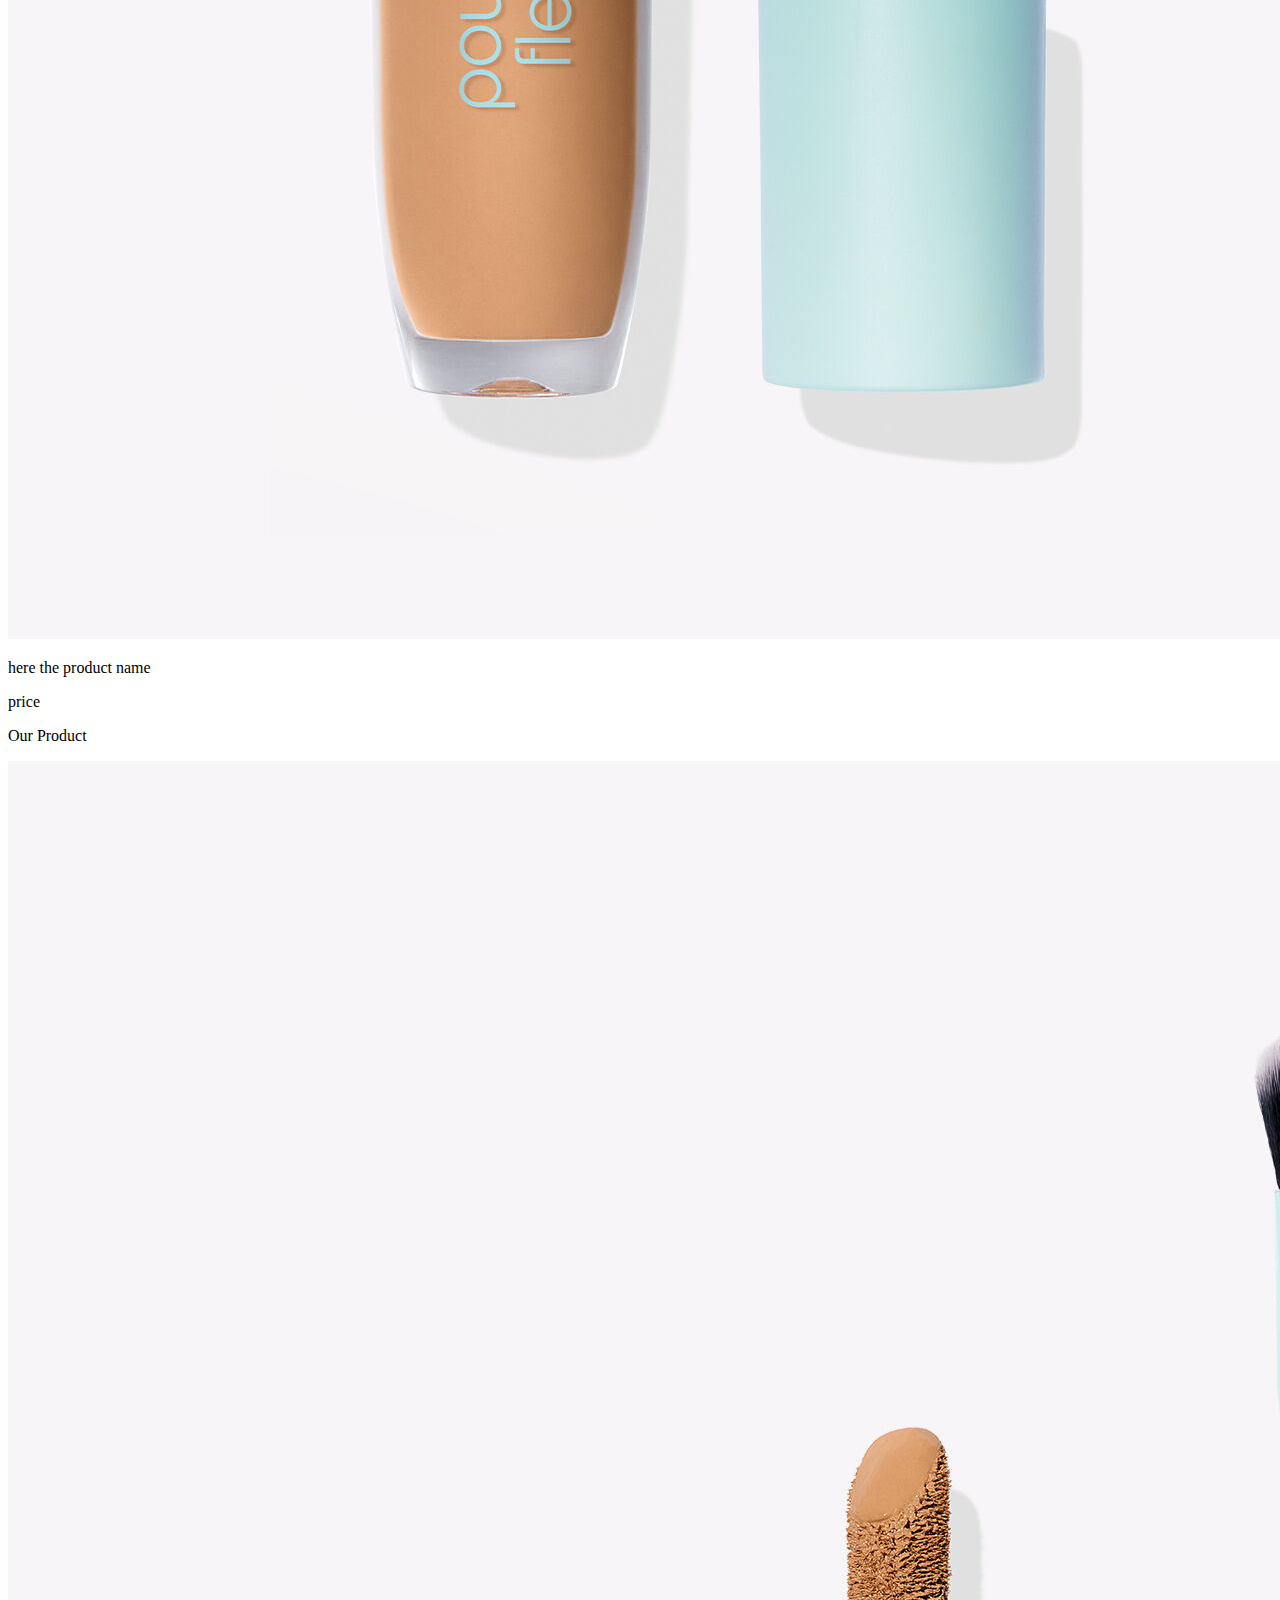
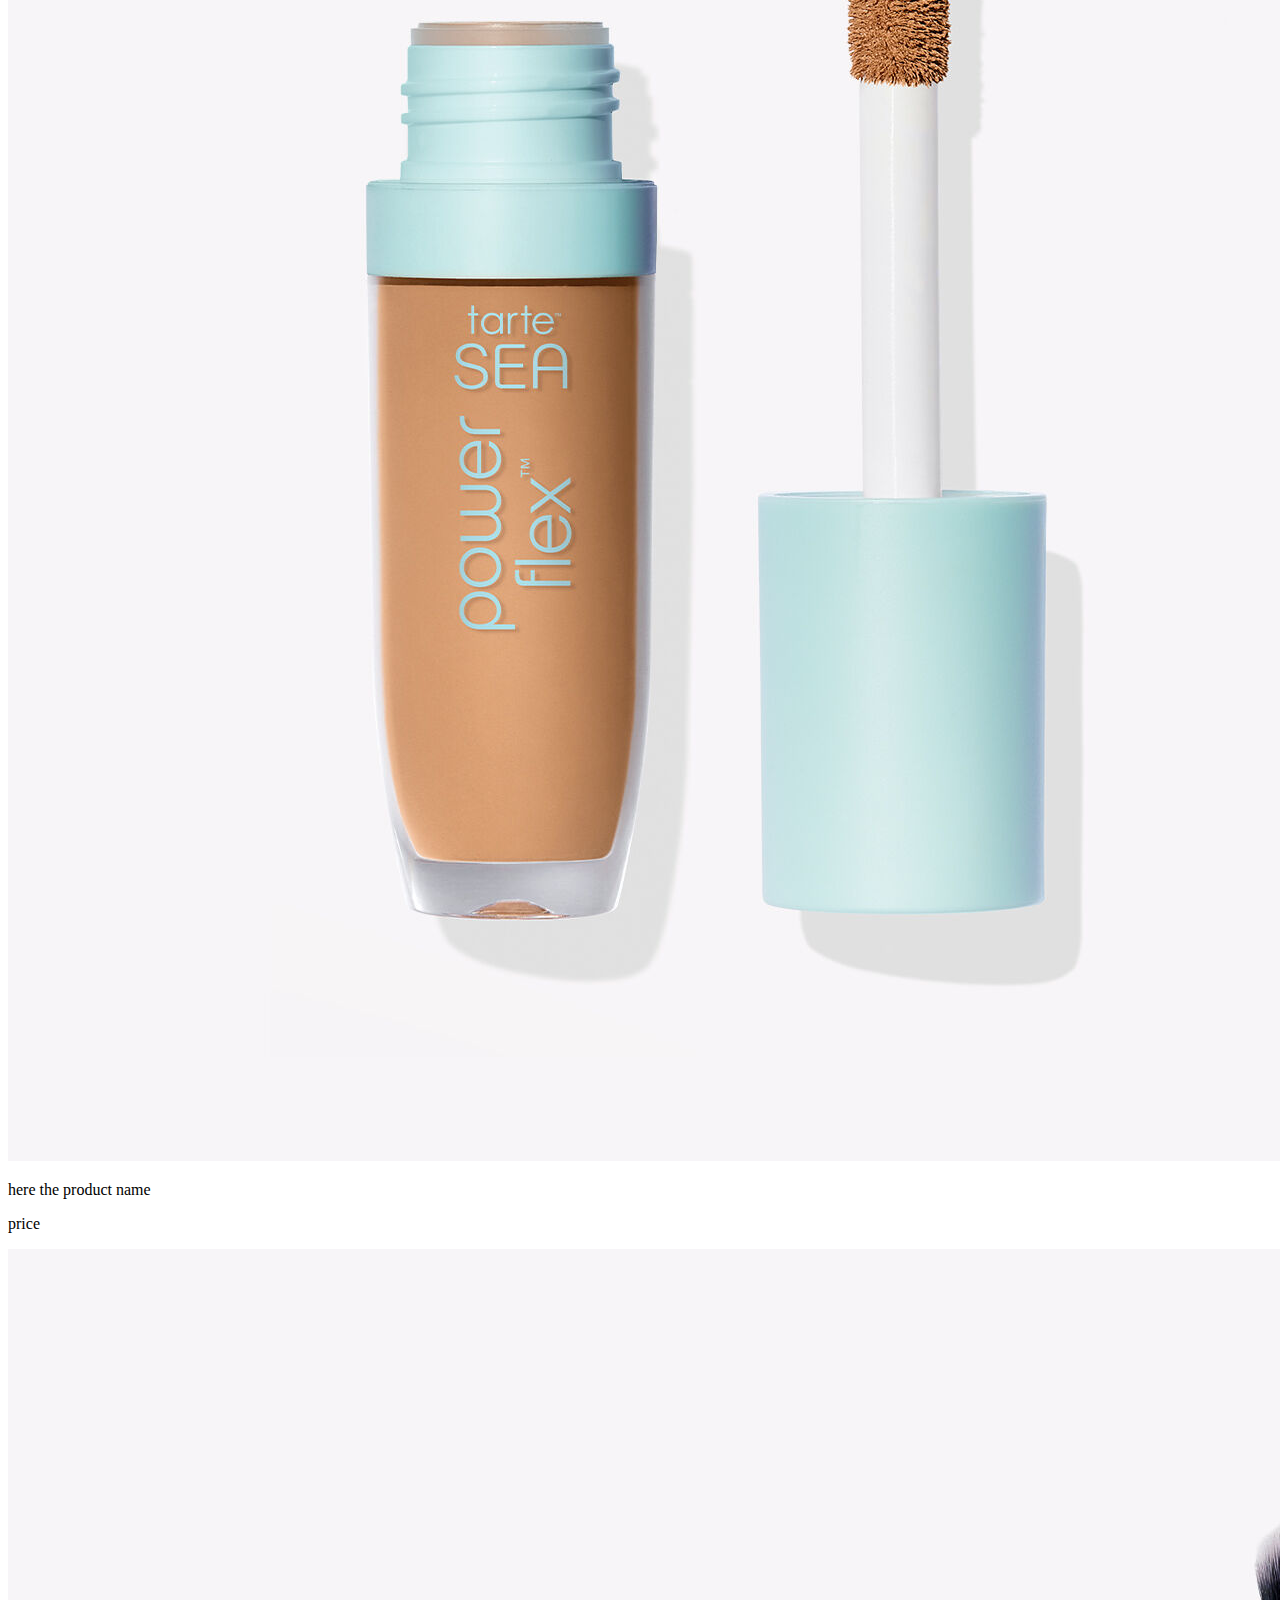
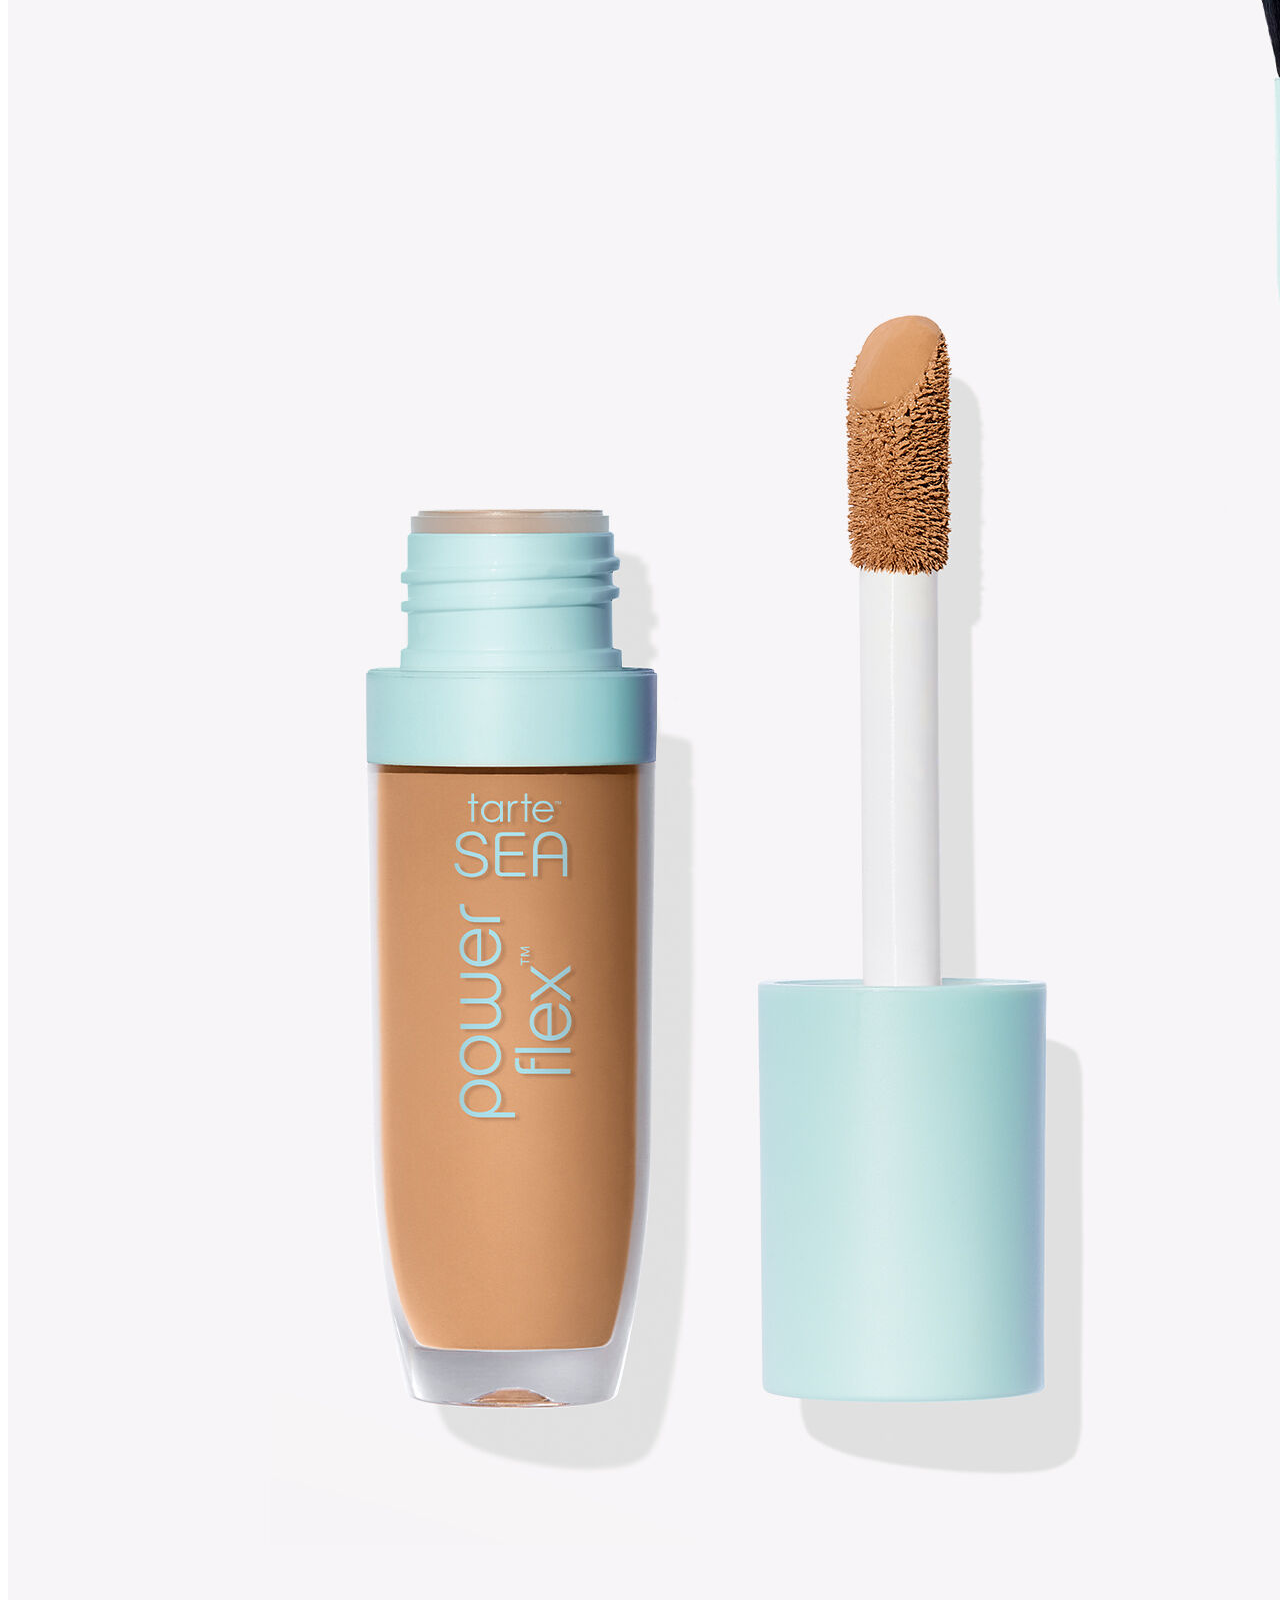
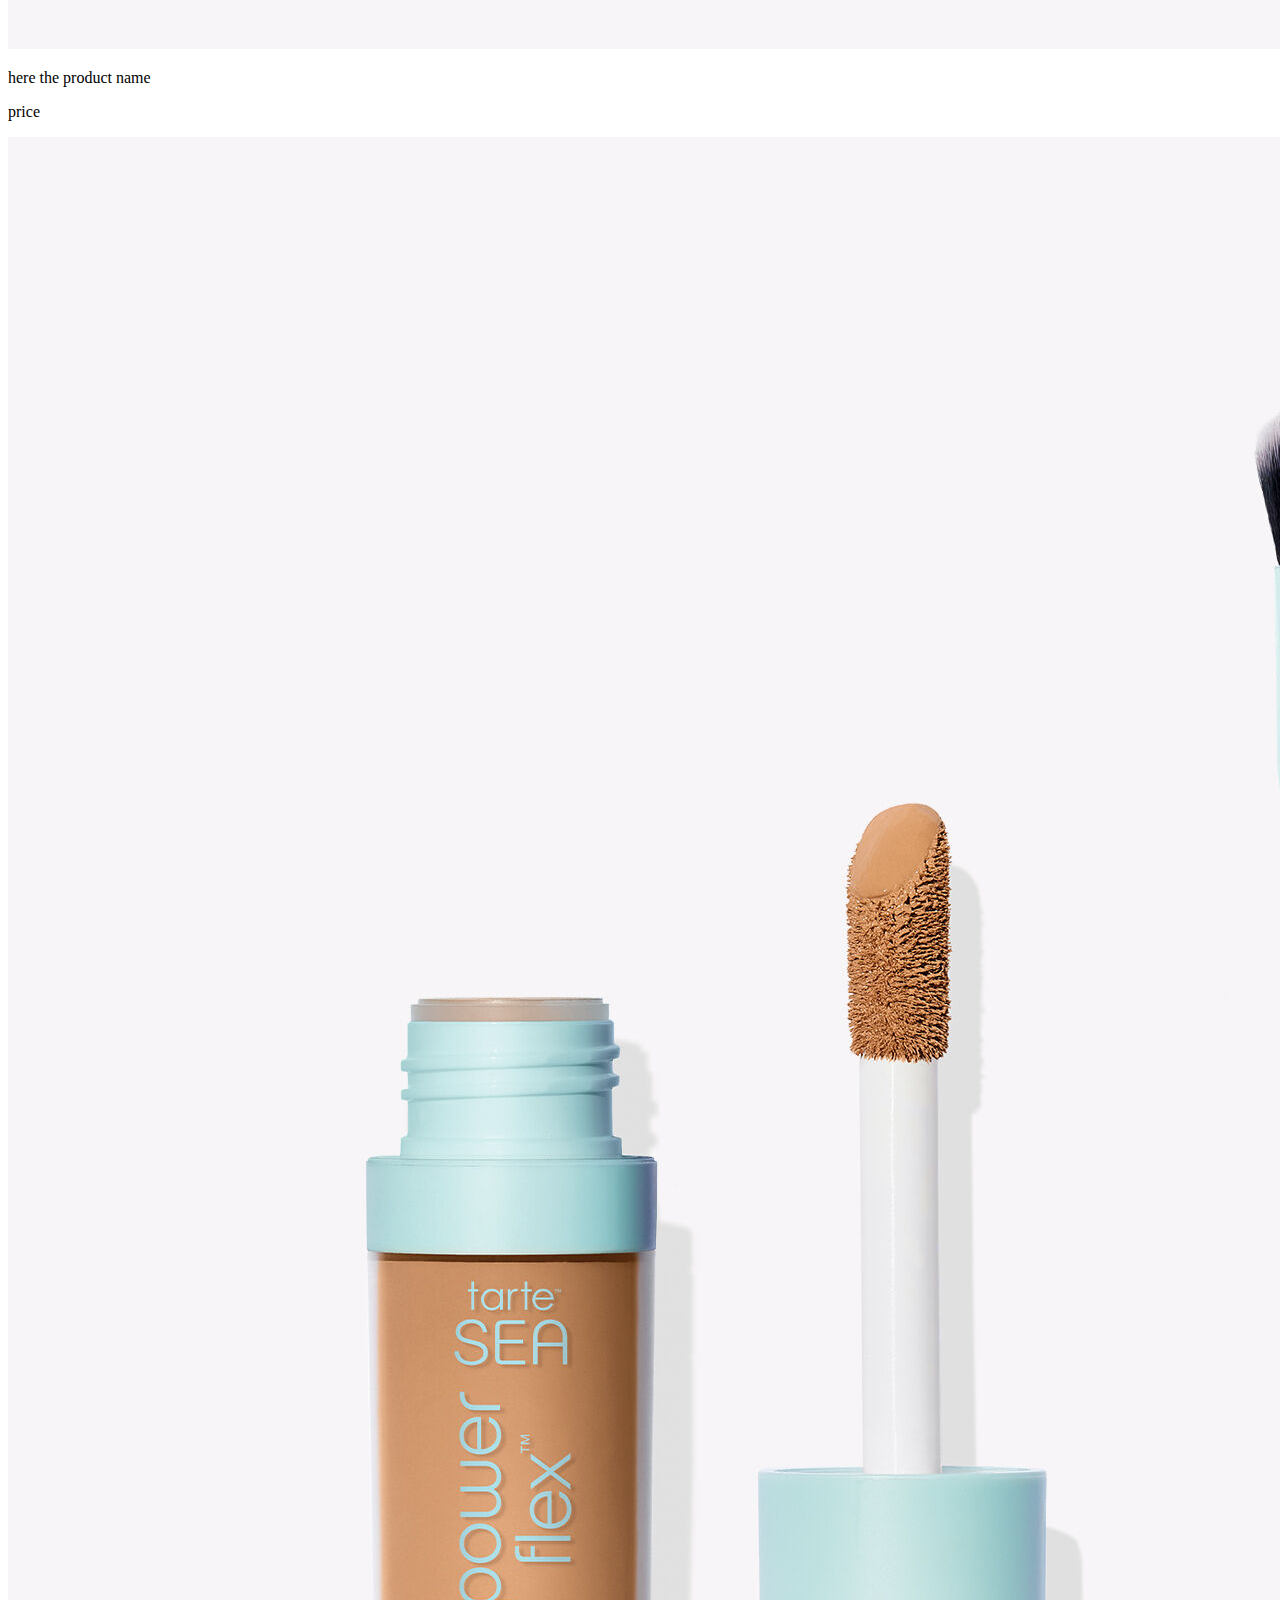
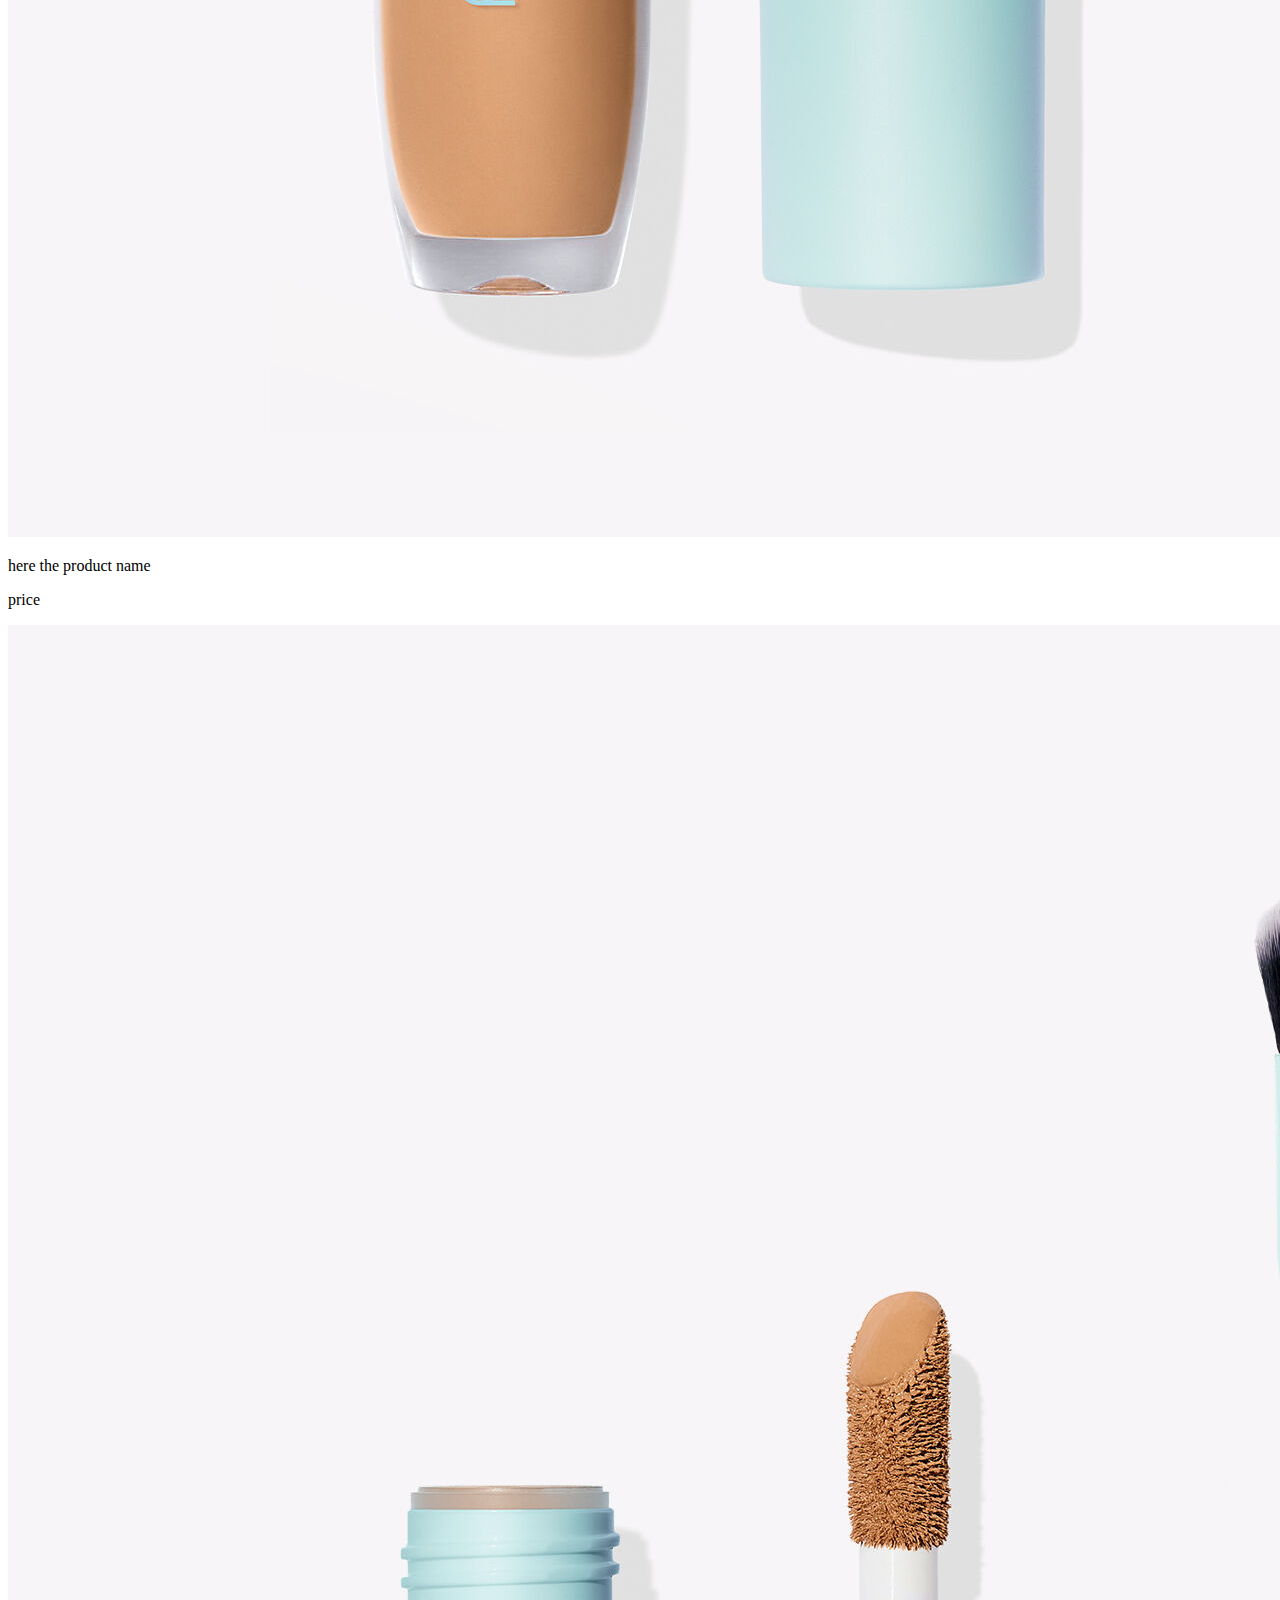
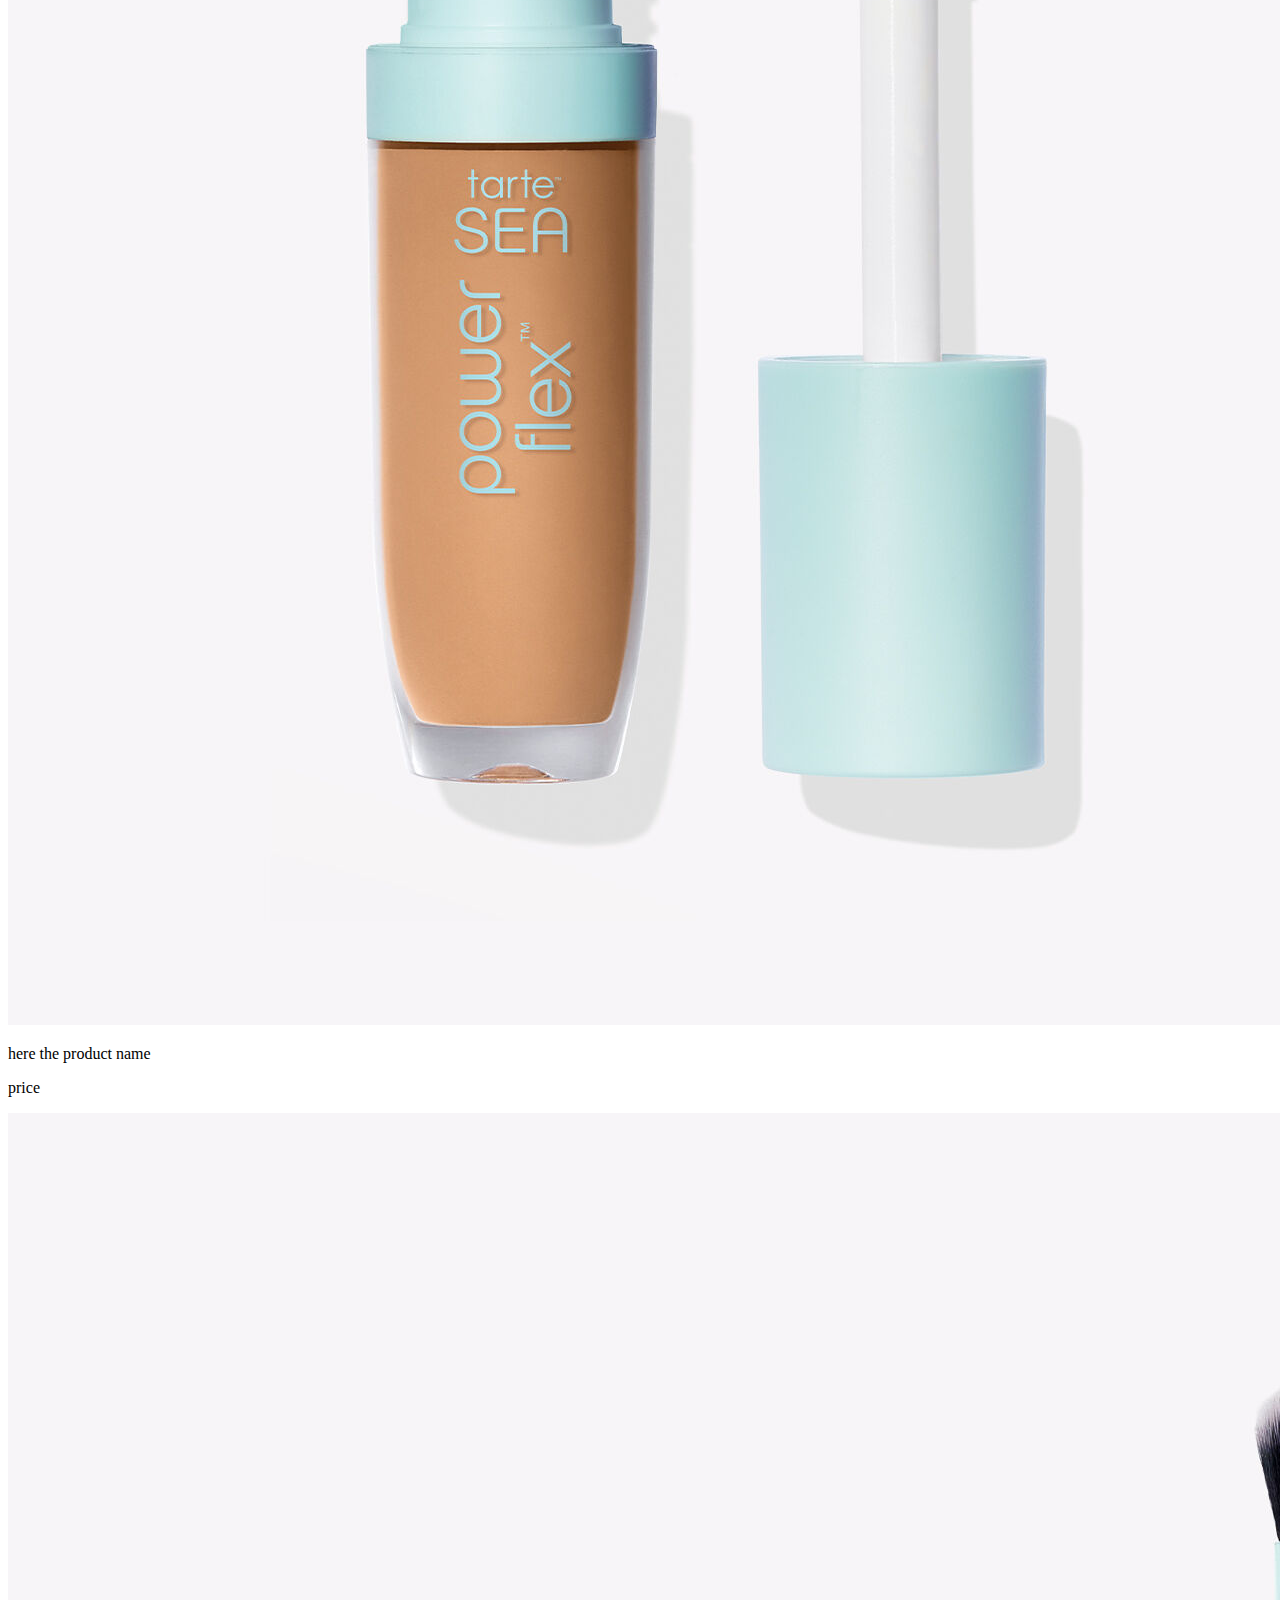
<file: products-list.html>
<!DOCTYPE html>
<html lang="en">
<head>
    <meta charset="UTF-8">
    <meta http-equiv="X-UA-Compatible" content="IE=edge">
    <meta name="viewport" content="width=device-width, initial-scale=1.0">
    <title>Document</title>
    <link rel="stylesheet" href="style.css">
</head>
<body>
    <header>
        <img src="images\background.png">
    </header>
    <main> 
        <div class="best-seller-area">
            <p>Best Sellers</p>
            <div class="best-seller-photos">
                <div>
                    <img src="images\t.jpg">
                    <p>here the product name</p>
                    <p>price</p>
                </div>
                <div>
                    <img src="images\t.jpg">
                    <p>here the product name</p>
                    <p>price</p>
                </div>
                <div>
                    <img src="images\t.jpg">
                    <p>here the product name</p>
                    <p>price</p>
                </div>
            </div>
        </div>
        <div class="pub">

        </div>
        <div class="our-product">
            <p>Our Product</p>
            <div class="our-product-photo">
                <div>
                    <img src="images\t.jpg">
                    <p>here the product name</p>
                    <p>price</p>
                </div>
                <div>
                    <img src="images\t.jpg">
                    <p>here the product name</p>
                    <p>price</p>
                </div>
                <div>
                    <img src="images\t.jpg">
                    <p>here the product name</p>
                    <p>price</p>
                </div>
                <div>
                    <img src="images\t.jpg">
                    <p>here the product name</p>
                    <p>price</p>
                </div>
                <div>
                    <img src="images\t.jpg">
                    <p>here the product name</p>
                    <p>price</p>
                </div>
                <div>
                    <img src="images\t.jpg">
                    <p>here the product name</p>
                    <p>price</p>
                </div>
                <div>
                    <img src="images\t.jpg">
                    <p>here the product name</p>
                    <p>price</p>
                </div>
                <div>
                    <img src="images\t.jpg">
                    <p>here the product name</p>
                    <p>price</p>
                </div>
                <div>
                    <img src="images\t.jpg">
                    <p>here the product name</p>
                    <p>price</p>
                </div>
            </div>
        </div>
    </main>

    <div id="container">
        <div id="part1">
            <div id="companyinfo"> <a id="sitelink" href="#"  style="color: black;">Contact Us</a>
                <p id="title" style="color: black;">Cool and Perfect Snippet code</p>
                <p id="detail" style="color: black;">We create awesome code snippets that will help you in creating your own beautiful site. </p>
            </div>
            <div id="explore">
            </div>
            <div id="visit">


            </div>
            <div id="legal">
              
            </div>
            <div id="subscribe">
                <p id="txt4" style="color: black;">Subscribe to US</p>
                <form> <div id="Message"> <input id="email" type="email" placeholder="Email"> <br> <textarea rows="4" cols="21" name="comment"> </textarea> </div> <div id="information"> <input id="email" type="email" placeholder="Email"> <input id="email" type="email" placeholder="Email">  <input id="Submit" type="submit" value="Submit" ></div> </form> <a class="waves-effect waves-light btn"></a>
            </div>
        </div>
        <div id="part2">
            <p id="txt6"  style="color: black; text-align: center;" ><i class="material-icons tiny"> copyright</i>copyright 2019 BBbootstrap - All right reserved</p>
        </div>
    </div>
  
</body>
</html>
</file>
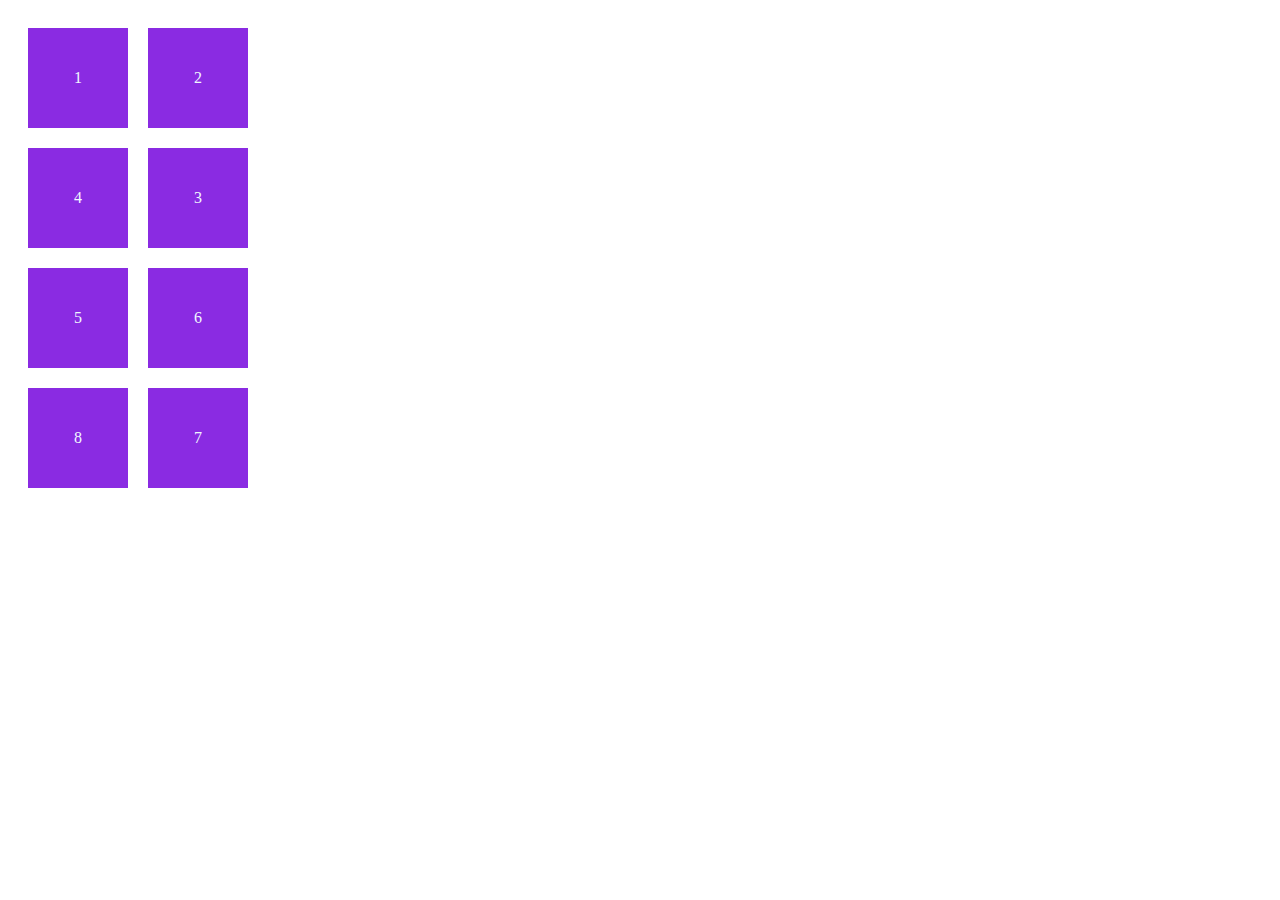
<file: t.html>
<!DOCTYPE html>
<html lang="en">
<head>
    <meta charset="UTF-8">
    <meta http-equiv="X-UA-Compatible" content="IE=edge">
    <meta name="viewport" content="width=device-width, initial-scale=1.0">
    <title>Document</title>
    <style>
        #parent{
            display: flex;
            flex-flow: row wrap;
            width: 240px;
        }
        #parent>div{
            display: flex;
        }
        .d{
            width: 100px;
            height: 100px;
            background-color: blueviolet;
            margin-left: 20px;
            margin-top: 20px;
            color: aliceblue;
            display: flex;
            justify-content: center;
            align-items: center;
        }
        #parent>div:nth-child(2n) div:nth-child(2n){
            order: 1;
        }
        #parent>div:nth-child(2n) div:nth-child(2n+1){
            order: 2;
        }

    </style>
</head>
<body>
    <div id="parent">
        <div>
            <div class="d">1</div>
        <div class="d">2</div>
        </div>
        <div>
            <div class="d">3</div>
        <div class="d">4</div>
        </div>
        <div>
            <div class="d">5</div>
        <div class="d">6</div>
        </div>
        <div>
            <div class="d">7</div>
        <div class="d">8</div>
        </div>
    </div>
</body>
</html>
</file>
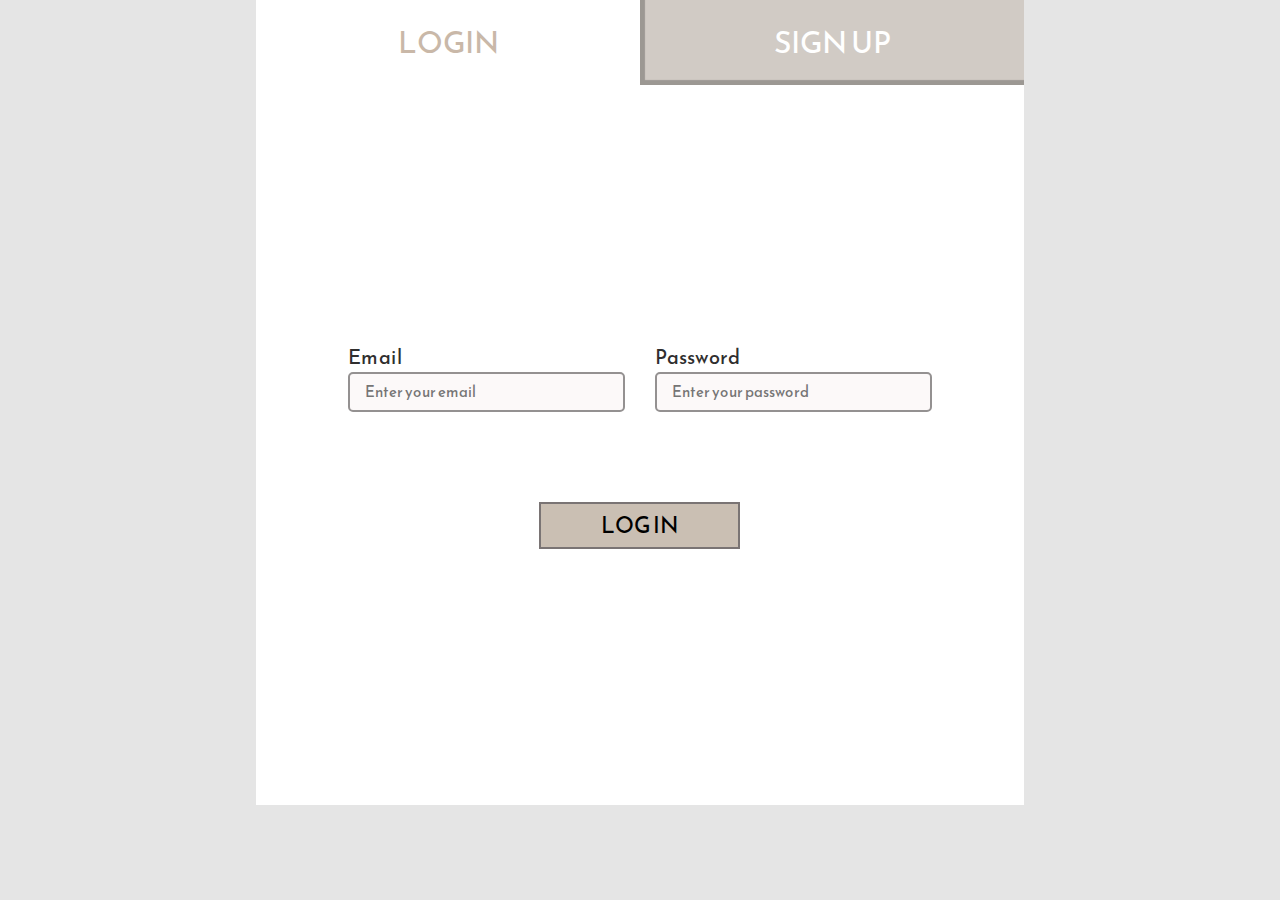
<file: html/login.html>
<!DOCTYPE html>
<html lang="en">
<head>
    <meta charset="UTF-8">
    <meta http-equiv="X-UA-Compatible" content="IE=edge">
    <meta name="viewport" content="width=device-width, initial-scale=1.0">
    <link rel="stylesheet" href="../css/login.css">
    <link rel="preconnect" href="https://fonts.googleapis.com">
    <link rel="preconnect" href="https://fonts.gstatic.com" crossorigin>
    <link href="https://fonts.googleapis.com/css2?family=Reem+Kufi:wght@500&display=swap" rel="stylesheet">
    <title>Document</title>
</head>
<body>
    <div id="form_parent">
        <div id="form_btns">
            <button id="login_btn" onmouseover="add_button_hover(this)" onmouseout="remove_button_hover(this)">LOGIN</button>
            <button id="signup_btn" onmouseover="add_button_hover(this)" onmouseout="remove_button_hover(this)" class="form_inactive_signup">SIGN UP</button>
        </div>
        <div id="forms_div">
            <form id="login_form" action="../php/connection.php" method="POST">
                <div>
                    <label for="email_login">Email</label><input type="text" id="email_login" name="email_login" placeholder="Enter your email">
                </div>
                <div>
                    <label for="pass_login">Password</label><input type="text" id="pass_login" name="pass_login" placeholder="Enter your password">
                </div>
                <input type="submit" name="login_submit" value="LOG IN">
            </form>
            <form id="signup_form" action="../php/connection.php" method="POST">
                <div class="is_double_input">
                    <label for="fname">First Name</label><input type="text" name="fname" id="fname" placeholder="First Name" required minlength="8">
                </div>
                <div class="is_double_input">
                    <label class="second_input" for="lname">Last Name</label><input class="second_input" type="text" name="lname" id="lname" placeholder="Last Name" required minlength="8">
                </div>
                <div>
                    <label for="email_signup">Email</label><input type="email" name="email_signup" id="email_signup" placeholder="Email" required>
                </div>
                <div>
                    <label for="pass_signup">Password</label><input type="password" name="pass_signup" id="pass_signup" placeholder="Password" required minlength="8">
                </div>
                <div>
                    <label for="pass_confirm">Confirsm Password</label><input type="password" name="pass_confirm" id="pass_confirm" placeholder="Confirsm Password" required>
                </div>
                <div class="is_double_input">
                    <label for="phone">Phone Number</label><input type="text" name="phone" id="phone" placeholder="Phone Number" required>
                </div>
                <div class="is_double_input">
                    <label class="second_input" for="adress">Adress</label><input class="second_input" type="text" name="adress" id="adress" placeholder="Adress" required>
                </div>
                <div>
                    <input type="submit" name="signup_submit" value="SIGN UP">
                </div>
            </form>
        </div>
    </div>
    <script src="../js/login.js"></script>
</body>
</html>
</file>
<file: style.css>
body{
    margin-top: 0;
    padding: 0;
}
#container {
    width: 100%;
    height: 330px
}

#part1 {
    width: 100%;
    height: 280px;
    background-color: #ffffff
}

#part2 {
    width: 100%;
    height: 50px;
    background-color: #CABFB3;
    position: relative;
    top: -15px
}

#companyinfo {
    width: 14%;
    height: 280px;
    position: relative;
    left: 8%;
    top: 30px
}

#sitelink {
    font-size: 35px;
    color: #f44336
}

#sitelink:hover {
    color: #e65100
}

#title {
    color: gray;
    position: relative;
    top: 0px;
    font-size: 14.1px
}

#detail {
    color: #aaa7a7;
    font-size: 16px
}

#explore {
    width: 14%;
    height: 280px;
    position: relative;
    top: -235px;
    left: 29%
}

#txt1,
#txt2,
#txt3,
#txt4,
#txt5 {
    color: white;
    font-size: 20px
}

.link {
    display: flex;
    width: 90px;
    height: 40px;
    color: #aaa7a7;
    background-color: transparent;
    border-top: 2px solid white;
    position: relative;
    top: -10px
}

.link:hover,
.link1:hover {
    color: #e65100
}

#visit {
    width: 14%;
    height: 280px;
    position: relative;
    top: -515px;
    left: 42%
}

.text {
    color: #aaa7a7;
    font-size: 14px;
    margin-top: -10px
}

#legal {
    width: 14%;
    height: 280px;
    position: relative;
    top: -800px;
    left: 59.5%
}

.link1 {
    display: flex;
    width: 150px;
    height: 40px;
    color: #aaa7a7;
    background-color: transparent;
    border-top: 2px solid white;
    position: relative;
    top: -10px;
    margin-top: 7px
}

#subscribe {
    position: relative;
    top: -1080px;
    left: 78%;
    width: 14%;
    height: 280px
}

#email {
    color: white;
    position: relative;
    top: -20px
}

.btn {
    position: relative;
    top: -10px
}

#txt5 {
    position: relative;
    top: 0px
}

.social {
    position: relative;
    top: -5px;
    margin-right: 10px;
    color: white;
    cursor: pointer
}

.fa-facebook-square:hover {
    color: #3B579D
}

.fa-linkedin:hover {
    color: #007BB6
}

.fa-twitter-square:hover {
    color: #2CAAE1
}

#txt6 {
    color: white;
    position: relative;
    top: 13px;
    left: 8%;
    width: 80%;
    color: #aaa7a7
}

.material-icons {
    position: relative;
    top: 3px
}

@media only screen and (max-width:1000px) {
    #companyinfo {
        width: 20%
    }

    #sitelink {
        font-size: 30px
    }

    #txt5,
    #txt4 {
        font-size: 17px
    }

    #txt5,
    .social {
        position: relative;
        top: -5px
    }
}

@media only screen and (max-width:850px) {
    #companyinfo {
        position: relative;
        left: 3%
    }

    #txt6 {
        position: relative;
        left: 3%
    }

    #txt1,
    #txt2,
    #txt3,
    #txt4,
    #txt5 {
        font-size: 15px
    }

    #explore {
        position: relative;
        top: -240px;
        left: 26%
    }

    #sitelink {
        font-size: 25px
    }

    #detail {
        font-size: 13px
    }

    .link {
        width: 60px
    }

    #visit {
        position: relative;
        top: -520px;
        left: 37%
    }

    .text {
        font-size: 13px
    }

    #legal {
        position: relative;
        top: -800px;
        left: 54%
    }

    #subscribe {
        position: relative;
        top: -1080px;
        left: 76%;
        width: 20%
    }

    #txt5,
    .social {
        position: relative;
        left: -110%;
        top: px
    }

    #email,
    .btn {
        position: relative;
        top: 0px
    }

    #part1 {
        height: 250px
    }
}

#Submit{
    width: 170px;
    background-color: #949191af;
    border: none;
    height: 40px;
    cursor: pointer;
}
#Submit:hover{
    background-color:#94919146;

}
#subscribe{
    margin-top: -15px;
}
#Message{
    margin-left: -230px;
}
#information{
    margin-top: -100px;
}
#email{
    height: 25px;
    margin: 2px;
}
form input{
border: none;
background-color: #94919169;

}
textarea{
    background-color: #94919173;
    border: none;

}







html,
body,
.intro {
  height: 100%;
}

.gradient-custom-1 {
  /* fallback for old browsers */
  background: #cd9cf2;

  /* Chrome 10-25, Safari 5.1-6 */
  background: -webkit-linear-gradient(to top, #F5F5F5, #F5F5F5);

  /* W3C, IE 10+/ Edge, Firefox 16+, Chrome 26+, Opera 12+, Safari 7+ */
  background: linear-gradient(to top, #F5F5F5, #F5F5F5)
}

table td,
table th {
  text-overflow: ellipsis;
  white-space: nowrap;
  overflow: hidden;
}
tbody td {
  font-weight: 500;
  color: #999999;
}


.firstdiv{
    background-color: #B8A898;
}
.firstdiv p{
    text-align: center;
}
table{
    /* position: absolute;
    margin-top: -240px;
    margin-left: -40px; */
}
td img {
    width: 70px;
}
nav{
    display: flex;
    justify-content: center;
    position: fixed;
    top: 0;
    width: 100%;
    background-color: rgba(139, 131, 131, 0.27);
    font-family: 'Reem K-ufi', sans-serif;
    font-size: 24px;
    color: #522D6D;
    margin-top: -16px;
    z-index: 5;
}
nav>div{
    display: flex;
    justify-content: space-between;
    width: 80%;
    padding: 20px 0;
    
}
nav ul{
    margin: 0;
}
nav li{
    list-style: none;
    display: inline-block;
    margin-left: 30px;
    cursor: pointer;
}
nav li:hover{
    color: #1f0830;
}
nav span{
    margin-left: 10px;
}
.num-control img {
    width: 25px;
}
.num-control {
    display: flex;
    flex-direction: row;
    justify-content: center;
    align-items: center;
    width: 25px;
    height: 25px;
}

#unics-num {
    width: 40px;
    height: 40px;
}
.control {
    display: flex;
    flex-direction: row;
    justify-content: center;
    align-items: center;
}
.control-part {
    display: flex;
    flex-direction: row;
    justify-content: center;
    align-items: center;

}
.control-part button {
    background-color: transparent;
    border: 1px solid #C4C4C4;
    margin: 0px 10px;
}
.control-part input {
    border: 1px solid #C4C4C4;
}
</file>
<file: css/login.css>
*{
    box-sizing: border-box;
}
body{
    margin: 0;
    padding: 0;
    background-color: #E5E5E5;
}

/* /////////////////////////////////////// */
/******** LOGIN AND SIGN UP SECTION ********/
#form_parent{
    display: flex;
    flex-flow: column;
    align-items: center;
}
#form_btns{
    display: flex;
    width: 60%;
}
#form_btns button{
    width: 50%;
    font-size: 30px;
    font-family: 'Reem Kufi', sans-serif;
    padding: 20px 0;
    border: none;
    background-color: #ffffff;
    color: #C9B8A8;
}
form div input{
    padding: 0 0 0 15px;
    font-family: 'reem kufi', 'sans-serif';
    font-size: 15px;
    outline: none;
    border: solid 2px #949191;
    border-radius: 5px;
    background-color: #FCF9F9;
    height: 40px;
}
#forms_div{
    display: flex;
    flex-wrap: wrap;
    align-items: center;
    justify-content: center;
    width: 60%;
    background-color: #ffffff;
    height: 80vh;
    position: relative;
}

#forms_div form{
    width: 80%;
    background-color: #ffffff;
    display: flex;
    flex-wrap: wrap;
    transition: all 0.2s;
}
#login_form{
    flex-direction: row;
    justify-content: space-around;
    align-items: flex-start;
}
#login_form div{
    display: flex;
    flex-direction: column;
    width: 45%;
}
#login_form:nth-child(1){
    margin: 20px;
}
#login_form div input{
    width: 100%;
}
#login_form>input{
    font-family: 'reem kufi', 'sans-serif';
    font-size: 22px;
    border: solid 2px #7A7474;
    background-color: #CABFB3;
    padding: 5px 60px;
    margin-top: 90px;
}
form label{
    font-family: 'reem kufi', 'sans-serif';
    font-size: 20px;
    color: #2F2E2E;
}

form div input::placeholder{
    font-family: 'reem kufi', 'sans-serif';
    font-size: 15px;
}
#signup_form{
    position: absolute;
    height: 100%;
    width: 100%;
    z-index: -1;
    opacity: 0;
}
.form_inactive_signup{
    background-color: #D1CBC5 !important;
    color: #FFFFFF !important;
    box-shadow: 5px -5px 1px 0px #00000040 inset;
}
.form_inactive_login{
    background-color: #D1CBC5 !important;
    box-shadow: -5px -5px 1px 0px #00000040 inset;
    color: #FFFFFF !important;
}
#signup_form{
    flex-direction: row;
    justify-content: center;
    align-items: center;
    padding: 50px 0;
}
#signup_form>div{
    display: flex;
    flex-direction: column;
    width: 95%;
}
.is_double_input{
    width: 47.5% !important;
}
.is_double_input input{
    width: 90%;
}
.second_input{
    margin-left: 10%;
}

.hover_button{
    background-color: #9d9894 !important;
    transition: all 0.2s cubic-bezier(0.52, 0.08, 0.9, 0.62);
}
#form_btns{
    transition: none;
}
form i{
    color: red;
}
.error_hover{
    position: absolute;
    background-color: white;
    border: solid 2px red;
    display: none;
}
form i:hover + .error_hover{
    display: block;
}
</file>
